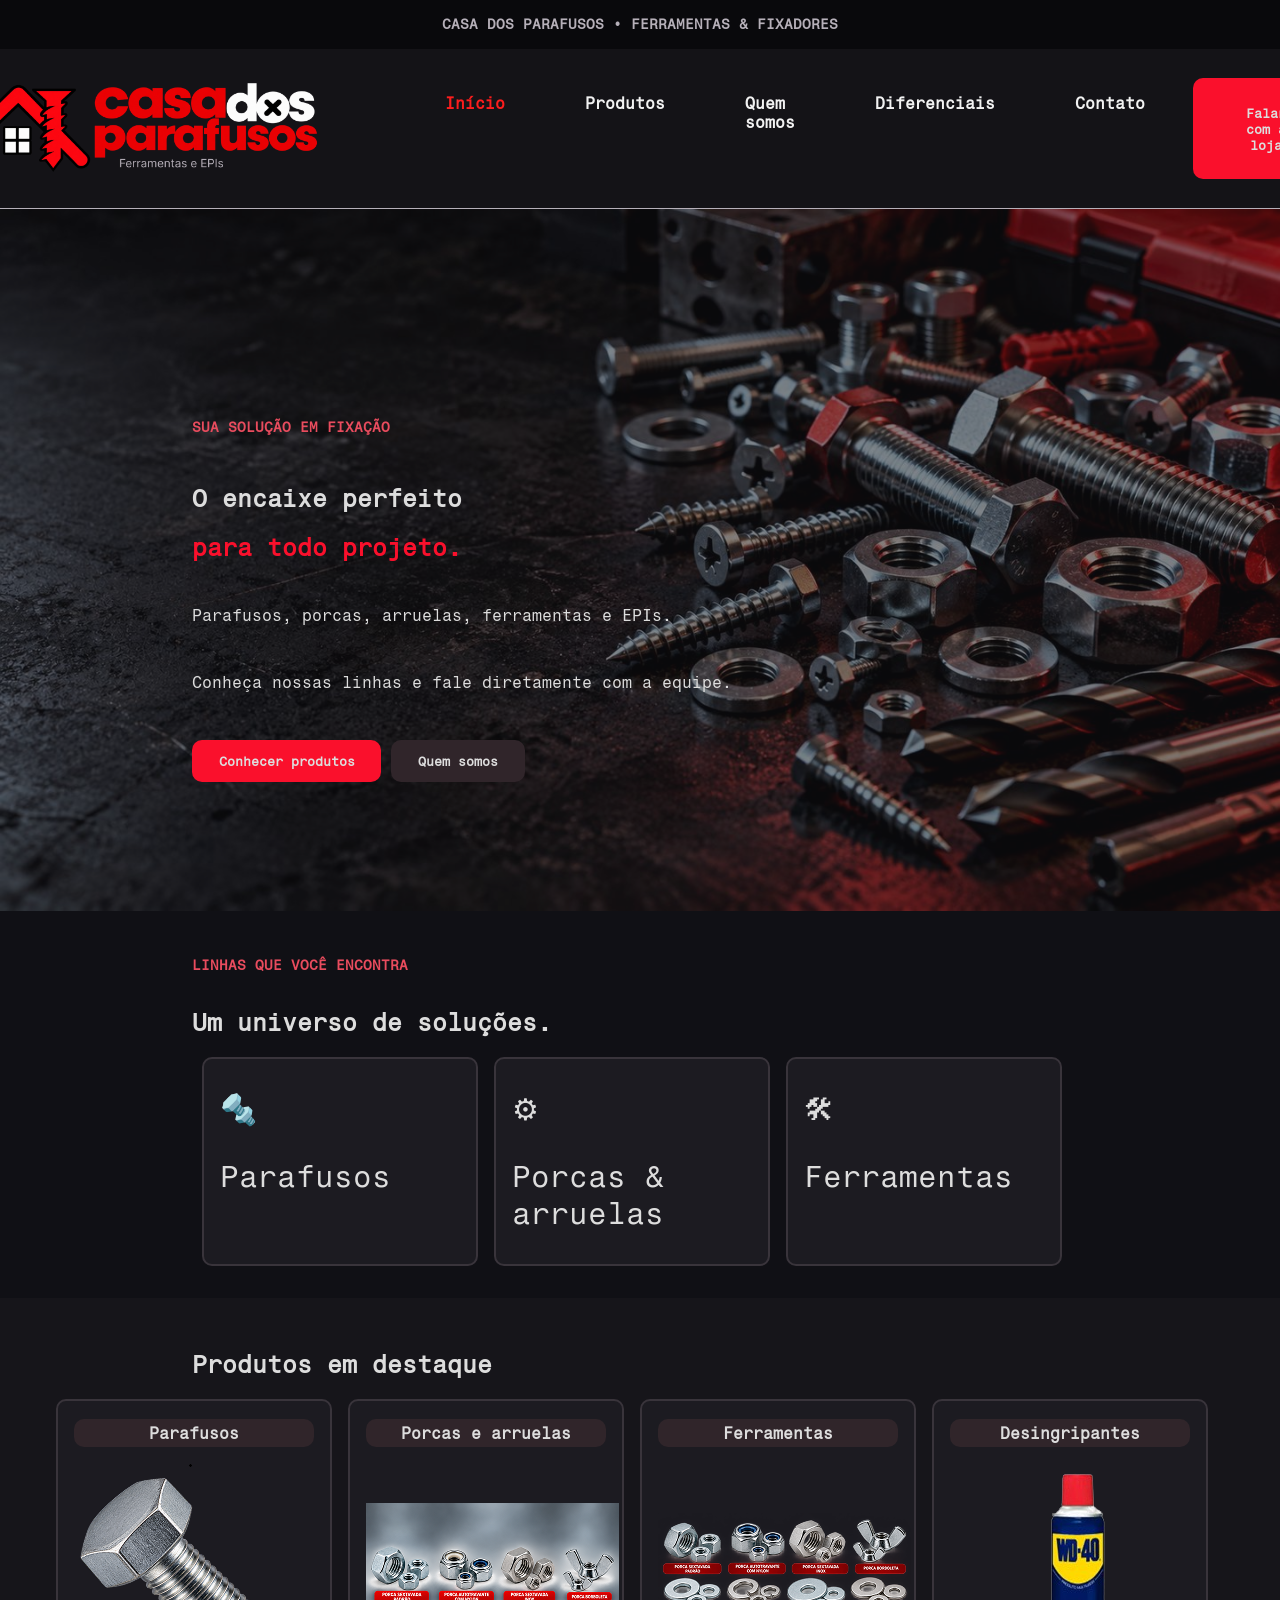
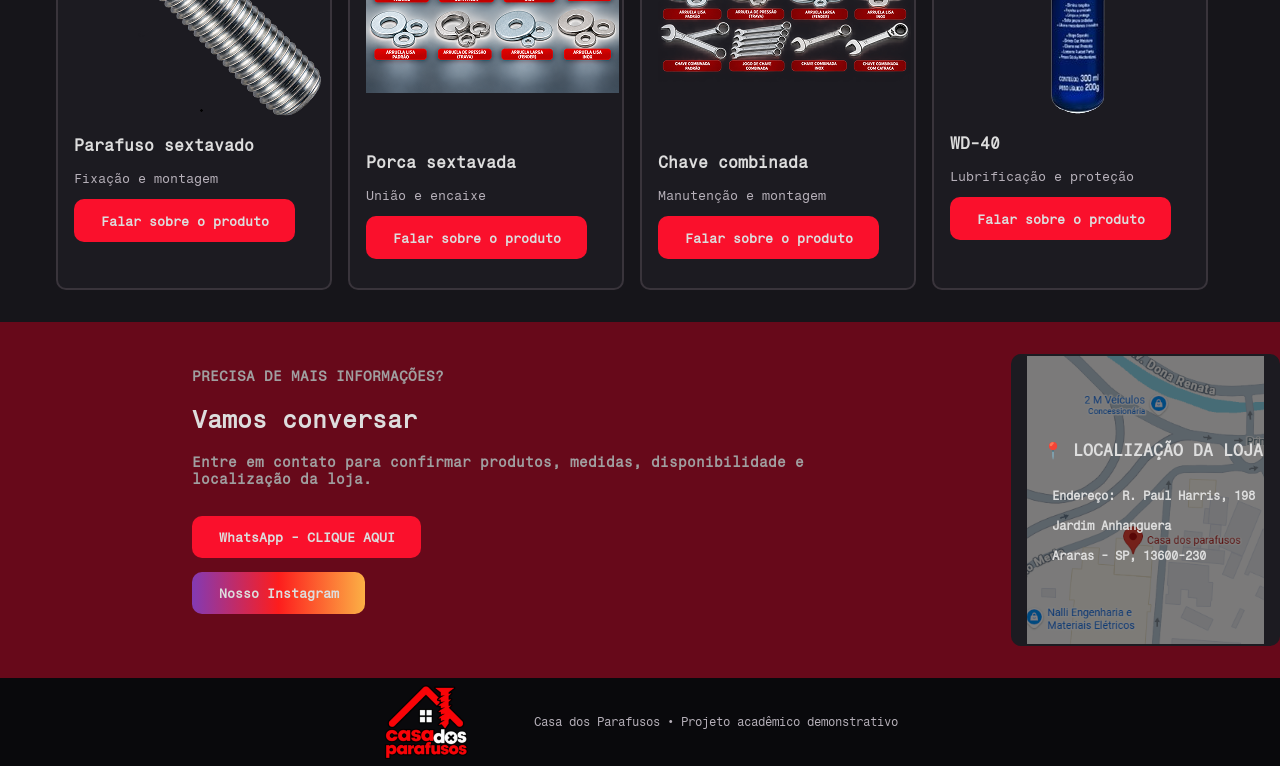
<file: index.html>
<!DOCTYPE html>
<html lang="pt-BR">
<head>
    <meta charset="UTF-8">
    <meta name="viewport" content="width=device-width, initial-scale=1.0">
    <title>Casa dos Parafusos</title>
    <link rel="stylesheet" href="css/style.css">
    <link rel="stylesheet" href="https://cdnjs.cloudflare.com/ajax/libs/font-awesome/4.7.0/css/font-awesome.min.css">
    <link rel="preconnect" href="https://fonts.googleapis.com">
    <link rel="preconnect" href="https://fonts.gstatic.com" crossorigin>
    <link href="https://fonts.googleapis.com/css2?family=Fragment+Mono:ital@0;1&display=swap" rel="stylesheet">
</head>
<body>
   <header>
     <div id="head-text">
            <p>CASA DOS PARAFUSOS <span>&#8226;</span> FERRAMENTAS & FIXADORES</p>
    </div>

    <button id="open-sidebar-btn" onclick="openSidebar()">
        <svg xmlns="http://www.w3.org/2000/svg" height="40px" viewBox="0 0 448 512"><!--!Font Awesome Free v7.3.1 by @fontawesome - https://fontawesome.com License - https://fontawesome.com/license/free Copyright 2026 Fonticons, Inc.--><path fill="#ede8e8" d="M0 96C0 78.3 14.3 64 32 64l384 0c17.7 0 32 14.3 32 32s-14.3 32-32 32L32 128C14.3 128 0 113.7 0 96zM0 256c0-17.7 14.3-32 32-32l384 0c17.7 0 32 14.3 32 32s-14.3 32-32 32L32 288c-17.7 0-32-14.3-32-32zM448 416c0 17.7-14.3 32-32 32L32 448c-17.7 0-32-14.3-32-32s14.3-32 32-32l384 0c17.7 0 32 14.3 32 32z"/></svg>
    </button>

     <section id="navbar-section">

        <div id="icone">
            <img class="logo" src="img/logo-header.svg" alt="logo">
        </div>

        <nav id="navbar">
            <div class="navbar">
                <ul>
                    <li>
                        <button id="close-sidebar-btn" onclick="closeSidebar()">
                            <svg xmlns="http://www.w3.org/2000/svg" height="40px" viewBox="0 0 384 512"><!--!Font Awesome Free v7.3.1 by @fontawesome - https://fontawesome.com License - https://fontawesome.com/license/free Copyright 2026 Fonticons, Inc.--><path fill="#ede8e8" d="M55.1 73.4c-12.5-12.5-32.8-12.5-45.3 0s-12.5 32.8 0 45.3L147.2 256 9.9 393.4c-12.5 12.5-12.5 32.8 0 45.3s32.8 12.5 45.3 0L192.5 301.3 329.9 438.6c12.5 12.5 32.8 12.5 45.3 0s12.5-32.8 0-45.3L237.8 256 375.1 118.6c12.5-12.5 12.5-32.8 0-45.3s-32.8-12.5-45.3 0L192.5 210.7 55.1 73.4z"/></svg>
                    </li>
                   <li class="home-li"><a href="/index.html" class="selected">Início</a></li>
                   <li><a href="/produtos.html">Produtos</a></li>
                   <li><a href="/sobre.html">Quem somos</a></li>
                   <li><a href="/diferenciais.html">Diferenciais</a></li>
                   <li><a href="/contato.html">Contato</a></li>
                   <li><button class="botaoAtendimento"><a href="https://wa.me//5519999119765?text=Olá!%20Gostaria%20de%20saber%20mais%20sobre%20a%20Casa%20dos%20Parafusos!">Falar com a loja</a></button></li>
               </ul>
           </div>
       </nav>

       <div id="overlay" onclick="closeSidebar()"></div>

    </section>
   </header>

    <main id="main-hero">
        <section class="hero">
            <div class="background-hero">
                <img src="img/hero-parafuso.jpg" alt="hero-parafuso" class="bg-hero-img">
                <div class="hero-text">
                    <h3>SUA SOLUÇÃO EM FIXAÇÃO</h3>
                    <h1 class="text-white">O encaixe perfeito</h1>
                    <h1 class="text-red">para todo projeto.</h1>
                    <p>Parafusos, porcas, arruelas, ferramentas e EPIs.</p>
                    <p>Conheça nossas linhas e fale diretamente com a equipe.</p>
                    <div class="buttons">
                        <button class="botaoAtendimento"><a href="/produtos.html">Conhecer produtos</a></button>
                        <button class="botao"><a href="/sobre.html">Quem somos</a></button>
                    </div>
                </div>
            </div>
        </section>

        <section class="products-type">
            <div class="section-text">
                <h3>LINHAS QUE VOCÊ ENCONTRA</h3>
                <h1>Um universo de soluções.</h1>
            </div>
            <div class="cards-products">
                <div class="card">
                    <p>🔩</p>
                    <p>Parafusos</p>
                </div>
                <div class="card">
                    <p>⚙</p>
                    <p>Porcas & <br> arruelas</p>
                </div>
                <div class="card">
                    <p>🛠</p>
                    <p>Ferramentas</p>
                </div>
            </div>
        </section>

        <section class="products-high">
            <div class="section-text">
                <h1>Produtos em destaque</h1>
            </div>
            <div class="cards-products">
                <div class="card-high">
                    <p class="product-category">Parafusos</p>
                    <img src="img/parafuso_sextavado.png" alt="parafuso_sextavado">
                    <p>Parafuso sextavado</p>
                    <p class="desc">Fixação e montagem</p>
                    <div class="buttons">
                        <button class="botaoAtendimento"><a href="https://wa.me//5519999119765?text=Olá!%20Gostaria%20de%20saber%20mais%20sobre%20o%20parafuso%20sextavado!">Falar sobre o produto</a></button>
                    </div>
                </div>
                <div class="card-high">
                    <p class="product-category">Porcas e arruelas</p>
                    <img src="img/porca_sextavada.png" alt="porca_sextavada">
                    <p>Porca sextavada</p>
                    <p class="desc">União e encaixe</p>
                    <div class="buttons">
                        <button class="botaoAtendimento"><a href="https://wa.me//5519999119765?text=Olá!%20Gostaria%20de%20saber%20mais%20sobre%20a%20porca%20sextavada!">Falar sobre o produto</a></button>
                    </div>
                </div>
                <div class="card-high">
                    <p class="product-category">Ferramentas</p>
                    <img src="img/chave_combinada.png" alt="chave_combinada">
                    <p>Chave combinada</p>
                    <p class="desc">Manutenção e montagem</p>
                    <div class="buttons">
                        <button class="botaoAtendimento"><a href="https://wa.me//5519999119765?text=Olá!%20Gostaria%20de%20saber%20mais%20sobre%20a%20chave%20combinada!">Falar sobre o produto</a></button>
                    </div>
                </div>
                <div class="card-high">
                    <p class="product-category">Desingripantes</p>
                    <img src="img/desingripantes.png" alt="parafuso_sextavado">
                    <p>WD-40</p>
                    <p class="desc">Lubrificação e proteção</p>
                    <div class="buttons">
                        <button class="botaoAtendimento"><a href="https://wa.me//5519999119765?text=Olá!%20Gostaria%20de%20saber%20mais%20sobre%20o%20WD-40!">Falar sobre o produto</a></button>
                    </div>
                </div>
            </div>
        </section>

        <section class="contato-footer">
            <div class="section-text">
                <h3>PRECISA DE MAIS INFORMAÇÕES?</h3>
                <h1>Vamos conversar</h1>
                <h3 class="contato-desc">Entre em contato para confirmar produtos, medidas, disponibilidade e localização da loja.</h3>
                <button class="botaoAtendimento"><a href="https://wa.me//5519999119765?text=Olá!%20Gostaria%20de%20saber%20mais%20sobre%20a%20Casa%20dos%20Parafusos!">WhatsApp - CLIQUE AQUI</a></button>
                <button class="botaoInstagram"><a href="https://ig.me/m/casadosparafusosdeararas">Nosso Instagram</a></button>
            </div>
            <div class="contato-card">
                <div class="contato-card-img">
                    <img src="/img/maps.png">
                    <div class="img-overlay"></div>
                    <div class="localizacao">
                        <h2>📍 LOCALIZAÇÃO DA LOJA</h2>
                        <a href="https://www.google.com/maps/place/Casa+dos+parafusos/@-22.3509539,-47.3933788,17z/data=!3m1!4b1!4m6!3m5!1s0x94c8771ee5e38da1:0xe413dd088d058582!8m2!3d-22.3509539!4d-47.3933788!16s%2Fg%2F11c13xvt5k?entry=ttu&g_ep=EgoyMDI2MTExMC4wIKXMDSoASAFQAw%3D%3D">
                            <p>Endereço: R. Paul Harris, 198</p>
                            <p>Jardim Anhanguera</p>
                            <p>Araras - SP, 13600-230</p>
                        </a>
                    </div>
                </div>
            </div>
        </section>
    </main>
    
    <footer>
        <img src="img/logo-footer.svg" alt="logo-footer">
        <p>Casa dos Parafusos • Projeto acadêmico demonstrativo</p>
     </footer>
<script>
    const navbar = document.getElementById('navbar');

    function openSidebar() {
        navbar.classList.add('show');
    }

    function closeSidebar() {
        navbar.classList.remove('show');
    }

</script>
        
    
</body>
</html>
</file>
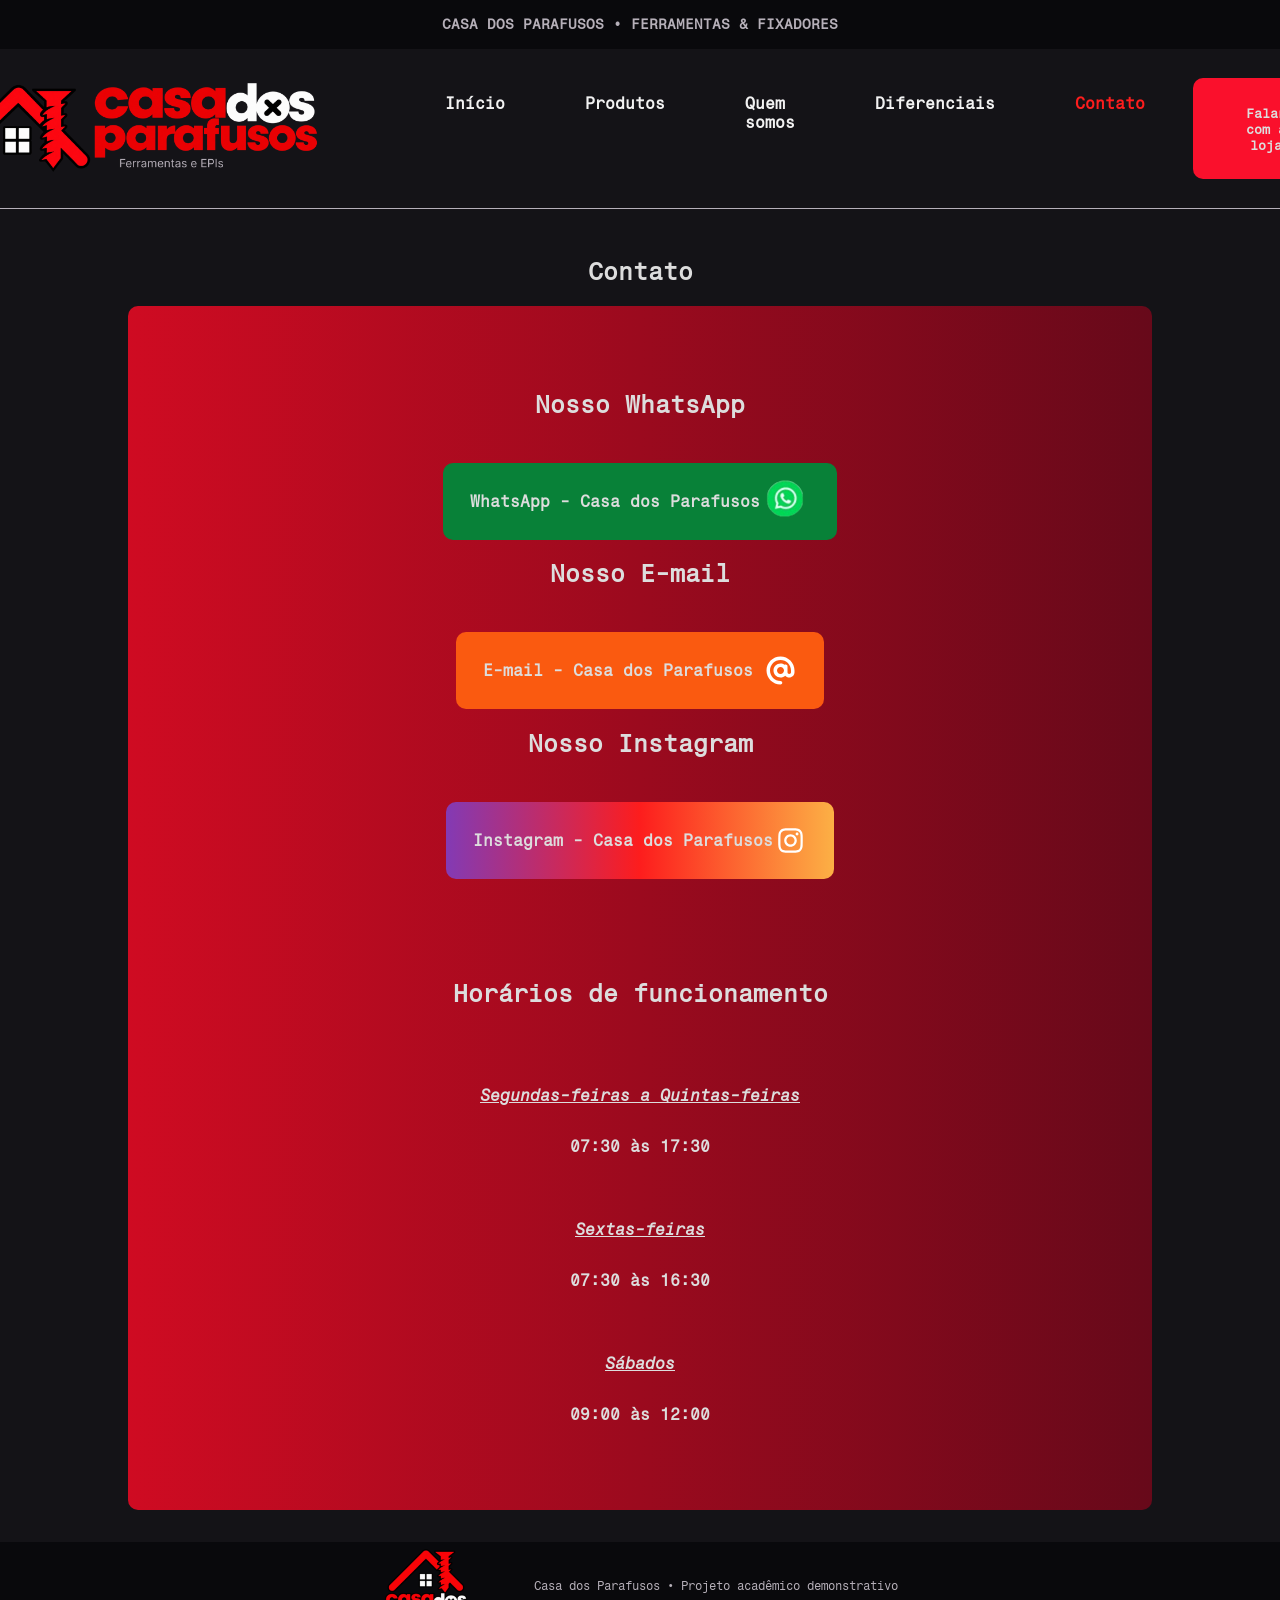
<file: contato.html>
<!DOCTYPE html>
<html lang="pt-BR">
<head>
    <meta charset="UTF-8">
    <meta name="viewport" content="width=device-width, initial-scale=1.0">
    <title>Casa dos Parafusos</title>
    <link rel="stylesheet" href="css/style.css">
    <link rel="stylesheet" href="https://cdnjs.cloudflare.com/ajax/libs/font-awesome/4.7.0/css/font-awesome.min.css">
    <link rel="preconnect" href="https://fonts.googleapis.com">
    <link rel="preconnect" href="https://fonts.gstatic.com" crossorigin>
    <link href="https://fonts.googleapis.com/css2?family=Fragment+Mono:ital@0;1&display=swap" rel="stylesheet">
</head>
<body>
   <header>
     <div id="head-text">
            <p>CASA DOS PARAFUSOS <span>&#8226;</span> FERRAMENTAS & FIXADORES</p>
    </div>

    <button id="open-sidebar-btn" onclick="openSidebar()">
        <svg xmlns="http://www.w3.org/2000/svg" height="40px" viewBox="0 0 448 512"><!--!Font Awesome Free v7.3.1 by @fontawesome - https://fontawesome.com License - https://fontawesome.com/license/free Copyright 2026 Fonticons, Inc.--><path fill="#ede8e8" d="M0 96C0 78.3 14.3 64 32 64l384 0c17.7 0 32 14.3 32 32s-14.3 32-32 32L32 128C14.3 128 0 113.7 0 96zM0 256c0-17.7 14.3-32 32-32l384 0c17.7 0 32 14.3 32 32s-14.3 32-32 32L32 288c-17.7 0-32-14.3-32-32zM448 416c0 17.7-14.3 32-32 32L32 448c-17.7 0-32-14.3-32-32s14.3-32 32-32l384 0c17.7 0 32 14.3 32 32z"/></svg>
    </button>

     <section id="navbar-section">

        <div id="icone">
            <img class="logo" src="img/logo-header.svg" alt="logo">
        </div>

        <nav id="navbar">
            <div class="navbar">
                <ul>
                    <li>
                        <button id="close-sidebar-btn" onclick="closeSidebar()">
                            <svg xmlns="http://www.w3.org/2000/svg" height="40px" viewBox="0 0 384 512"><!--!Font Awesome Free v7.3.1 by @fontawesome - https://fontawesome.com License - https://fontawesome.com/license/free Copyright 2026 Fonticons, Inc.--><path fill="#ede8e8" d="M55.1 73.4c-12.5-12.5-32.8-12.5-45.3 0s-12.5 32.8 0 45.3L147.2 256 9.9 393.4c-12.5 12.5-12.5 32.8 0 45.3s32.8 12.5 45.3 0L192.5 301.3 329.9 438.6c12.5 12.5 32.8 12.5 45.3 0s12.5-32.8 0-45.3L237.8 256 375.1 118.6c12.5-12.5 12.5-32.8 0-45.3s-32.8-12.5-45.3 0L192.5 210.7 55.1 73.4z"/></svg>
                    </li>
                   <li class="home-li"><a href="/index.html">Início</a></li>
                   <li><a href="/produtos.html">Produtos</a></li>
                   <li><a href="/sobre.html">Quem somos</a></li>
                   <li><a href="/diferenciais.html">Diferenciais</a></li>
                   <li><a href="/contato.html" class="selected">Contato</a></li>
                   <li><button class="botaoAtendimento"><a href="https://wa.me//5519999119765?text=Olá!%20Gostaria%20de%20saber%20mais%20sobre%20a%20Casa%20dos%20Parafusos!">Falar com a loja</a></button></li>
               </ul>
           </div>
       </nav>

       <div id="overlay" onclick="closeSidebar()"></div>

    </section>
   </header>

   <main>

    <section class="contato">
            <div class="section-text">
                <h1>Contato</h1>
                
                <div class="card-contato">
                    <div class="whatsapp">
                        <h2>Nosso WhatsApp</h2>
                        <button class="botaoAtendimento"><h3><a href="https://wa.me//5519999119765?text=Olá!%20Gostaria%20de%20saber%20mais%20sobre%20a%20Casa%20dos%20Parafusos!">WhatsApp - Casa dos Parafusos</a></h3><img src="img/whatsapp.png"></button>
                    </div>
                    <div class="email">
                        <h2>Nosso E-mail</h2>
                        <button class="botaoEmail"><h3><a href="mailto:vendas.casadosparafusosararas@gmail.com">E-mail - Casa dos Parafusos</a></h3><svg xmlns="http://www.w3.org/2000/svg" width="35px" height="35px" viewBox="0 0 640 640"><!--!Font Awesome Free v7.3.1 by @fontawesome - https://fontawesome.com License - https://fontawesome.com/license/free Copyright 2026 Fonticons, Inc.--><path fill="rgb(255, 255, 255)" d="M320 128C214 128 128 214 128 320C128 426 214 512 320 512C337.7 512 352 526.3 352 544C352 561.7 337.7 576 320 576C178.6 576 64 461.4 64 320C64 178.6 178.6 64 320 64C461.4 64 576 178.6 576 320L576 352C576 405 533 448 480 448C450.7 448 424.4 434.8 406.8 414.1C384 435.1 353.5 448 320 448C249.3 448 192 390.7 192 320C192 249.3 249.3 192 320 192C347.9 192 373.7 200.9 394.7 216.1C400.4 211.1 407.8 208 416 208C433.7 208 448 222.3 448 240L448 352C448 369.7 462.3 384 480 384C497.7 384 512 369.7 512 352L512 320C512 214 426 128 320 128zM384 320C384 284.7 355.3 256 320 256C284.7 256 256 284.7 256 320C256 355.3 284.7 384 320 384C355.3 384 384 355.3 384 320z"/></svg></button>
                    </div>
                    <div class="instagram">
                        <h2>Nosso Instagram</h2>
                        <button class="botaoInstagram"><h3><a href="https://ig.me/m/casadosparafusosdeararas">Instagram - Casa dos Parafusos</a></h3><svg xmlns="http://www.w3.org/2000/svg" width="35px" height="35px" viewBox="0 0 640 640"><!--!Font Awesome Free v7.3.1 by @fontawesome - https://fontawesome.com License - https://fontawesome.com/license/free Copyright 2026 Fonticons, Inc.--><path fill="rgb(255, 255, 255)" d="M320.3 205C256.8 204.8 205.2 256.2 205 319.7C204.8 383.2 256.2 434.8 319.7 435C383.2 435.2 434.8 383.8 435 320.3C435.2 256.8 383.8 205.2 320.3 205zM319.7 245.4C360.9 245.2 394.4 278.5 394.6 319.7C394.8 360.9 361.5 394.4 320.3 394.6C279.1 394.8 245.6 361.5 245.4 320.3C245.2 279.1 278.5 245.6 319.7 245.4zM413.1 200.3C413.1 185.5 425.1 173.5 439.9 173.5C454.7 173.5 466.7 185.5 466.7 200.3C466.7 215.1 454.7 227.1 439.9 227.1C425.1 227.1 413.1 215.1 413.1 200.3zM542.8 227.5C541.1 191.6 532.9 159.8 506.6 133.6C480.4 107.4 448.6 99.2 412.7 97.4C375.7 95.3 264.8 95.3 227.8 97.4C192 99.1 160.2 107.3 133.9 133.5C107.6 159.7 99.5 191.5 97.7 227.4C95.6 264.4 95.6 375.3 97.7 412.3C99.4 448.2 107.6 480 133.9 506.2C160.2 532.4 191.9 540.6 227.8 542.4C264.8 544.5 375.7 544.5 412.7 542.4C448.6 540.7 480.4 532.5 506.6 506.2C532.8 480 541 448.2 542.8 412.3C544.9 375.3 544.9 264.5 542.8 227.5zM495 452C487.2 471.6 472.1 486.7 452.4 494.6C422.9 506.3 352.9 503.6 320.3 503.6C287.7 503.6 217.6 506.2 188.2 494.6C168.6 486.8 153.5 471.7 145.6 452C133.9 422.5 136.6 352.5 136.6 319.9C136.6 287.3 134 217.2 145.6 187.8C153.4 168.2 168.5 153.1 188.2 145.2C217.7 133.5 287.7 136.2 320.3 136.2C352.9 136.2 423 133.6 452.4 145.2C472 153 487.1 168.1 495 187.8C506.7 217.3 504 287.3 504 319.9C504 352.5 506.7 422.6 495 452z"/></svg></button>
                    </div>

                    <div class="horarios">
                        <div class="card-horarios">
                            <div class="section-text">
                                
                                <h2>Horários de funcionamento</h2>

                               <div class="dias-horarios">

                                    <div class="horario">
                                        <p class="dia">Segundas-feiras a Quintas-feiras</p>
                                        <p class="hora">07:30 às 17:30</p>
                                    </div>

                                    <div class="horario">
                                        <p class="dia">Sextas-feiras</p>
                                        <p class="hora">07:30 às 16:30</p>
                                    </div>

                                    <div class="horario">
                                        <p class="dia">Sábados</p>
                                        <p class="hora">09:00 às 12:00</p>
                                    </div>
                               
                               </div>

                            </div>
                        </div>
                    </div>
                </div>

            </div>
        </section>
    </section>
   </main>
   
    
    <footer>
        <img src="img/logo-footer.svg" alt="logo-footer">
        <p>Casa dos Parafusos • Projeto acadêmico demonstrativo</p>
     </footer>
<script>
    const navbar = document.getElementById('navbar');

    function openSidebar() {
        navbar.classList.add('show');
    }

    function closeSidebar() {
        navbar.classList.remove('show');
    }

</script>
        
    
</body>
</html>
</file>
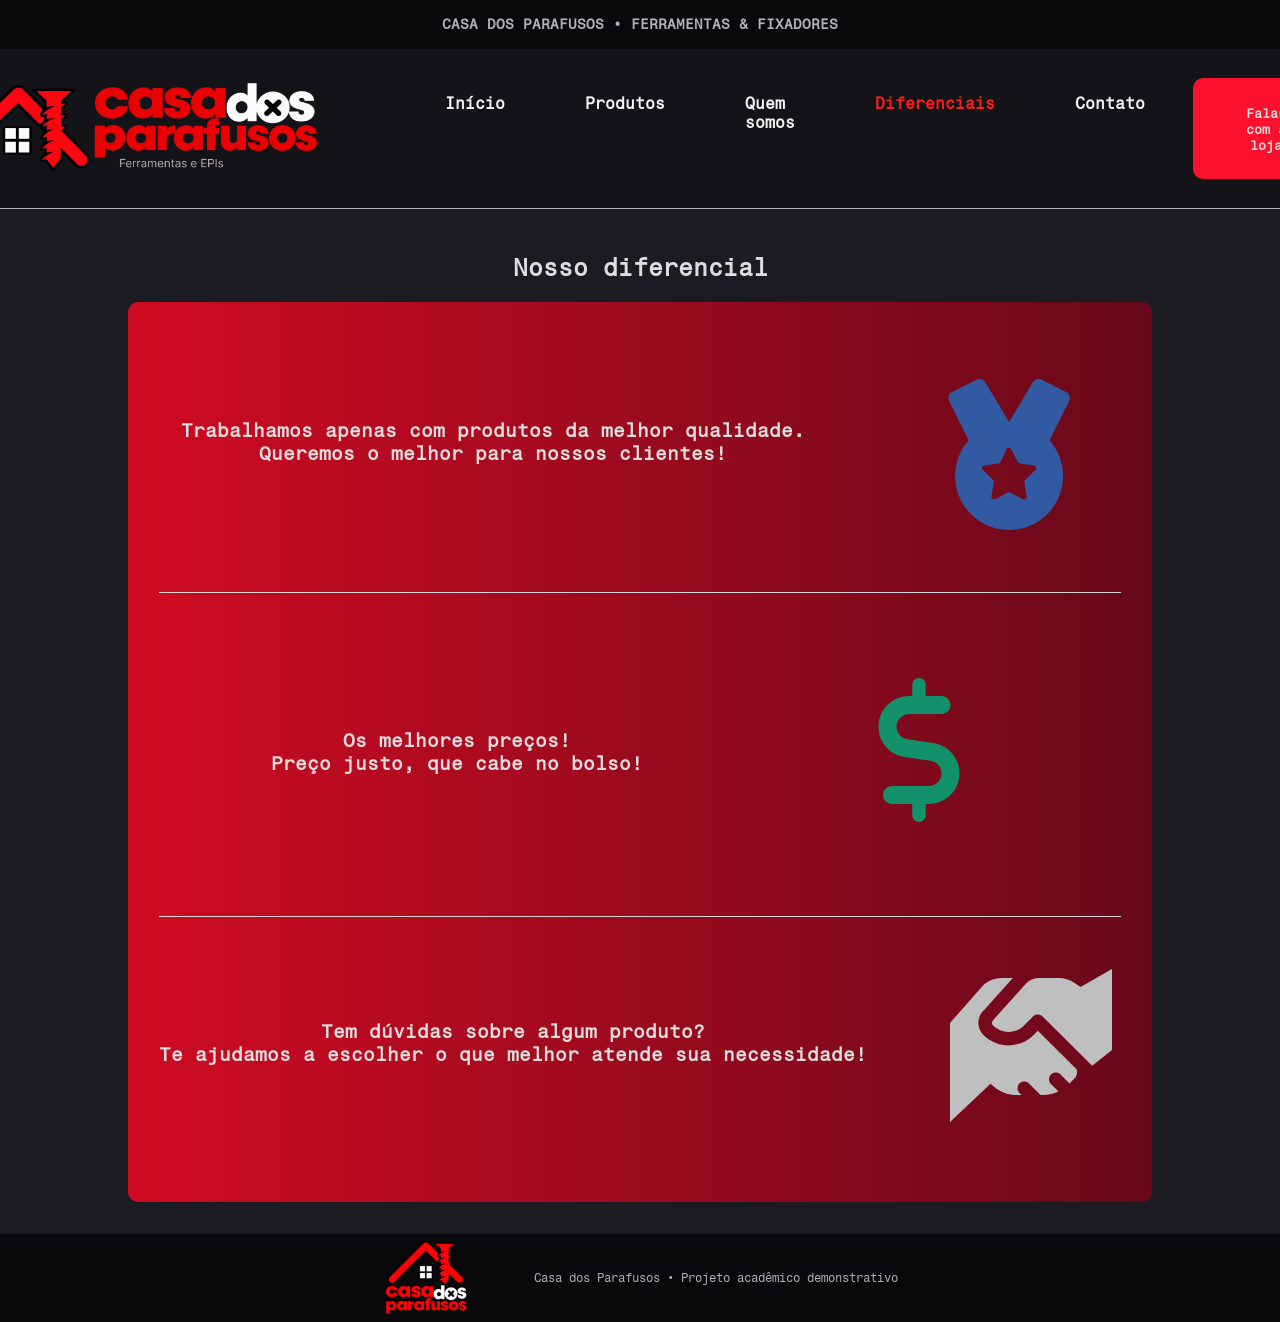
<file: diferenciais.html>
<!DOCTYPE html>
<html lang="pt-BR">
<head>
    <meta charset="UTF-8">
    <meta name="viewport" content="width=device-width, initial-scale=1.0">
    <title>Casa dos Parafusos</title>
    <link rel="stylesheet" href="css/style.css">
    <link rel="stylesheet" href="https://cdnjs.cloudflare.com/ajax/libs/font-awesome/4.7.0/css/font-awesome.min.css">
    <link rel="preconnect" href="https://fonts.googleapis.com">
    <link rel="preconnect" href="https://fonts.gstatic.com" crossorigin>
    <link href="https://fonts.googleapis.com/css2?family=Fragment+Mono:ital@0;1&display=swap" rel="stylesheet">
</head>
<body>
   <header>
     <div id="head-text">
            <p>CASA DOS PARAFUSOS <span>&#8226;</span> FERRAMENTAS & FIXADORES</p>
    </div>

    <button id="open-sidebar-btn" onclick="openSidebar()">
        <svg xmlns="http://www.w3.org/2000/svg" height="40px" viewBox="0 0 448 512"><!--!Font Awesome Free v7.3.1 by @fontawesome - https://fontawesome.com License - https://fontawesome.com/license/free Copyright 2026 Fonticons, Inc.--><path fill="#ede8e8" d="M0 96C0 78.3 14.3 64 32 64l384 0c17.7 0 32 14.3 32 32s-14.3 32-32 32L32 128C14.3 128 0 113.7 0 96zM0 256c0-17.7 14.3-32 32-32l384 0c17.7 0 32 14.3 32 32s-14.3 32-32 32L32 288c-17.7 0-32-14.3-32-32zM448 416c0 17.7-14.3 32-32 32L32 448c-17.7 0-32-14.3-32-32s14.3-32 32-32l384 0c17.7 0 32 14.3 32 32z"/></svg>
    </button>

     <section id="navbar-section">

        <div id="icone">
            <img class="logo" src="img/logo-header.svg" alt="logo">
        </div>

        <nav id="navbar">
            <div class="navbar">
                <ul>
                    <li>
                        <button id="close-sidebar-btn" onclick="closeSidebar()">
                            <svg xmlns="http://www.w3.org/2000/svg" height="40px" viewBox="0 0 384 512"><!--!Font Awesome Free v7.3.1 by @fontawesome - https://fontawesome.com License - https://fontawesome.com/license/free Copyright 2026 Fonticons, Inc.--><path fill="#ede8e8" d="M55.1 73.4c-12.5-12.5-32.8-12.5-45.3 0s-12.5 32.8 0 45.3L147.2 256 9.9 393.4c-12.5 12.5-12.5 32.8 0 45.3s32.8 12.5 45.3 0L192.5 301.3 329.9 438.6c12.5 12.5 32.8 12.5 45.3 0s12.5-32.8 0-45.3L237.8 256 375.1 118.6c12.5-12.5 12.5-32.8 0-45.3s-32.8-12.5-45.3 0L192.5 210.7 55.1 73.4z"/></svg>
                    </li>
                   <li class="home-li"><a href="/index.html">Início</a></li>
                   <li><a href="/produtos.html">Produtos</a></li>
                   <li><a href="/sobre.html">Quem somos</a></li>
                   <li><a href="/diferenciais.html" class="selected">Diferenciais</a></li>
                   <li><a href="/contato.html">Contato</a></li>
                   <li><button class="botaoAtendimento"><a href="https://wa.me//5519999119765?text=Olá!%20Gostaria%20de%20saber%20mais%20sobre%20a%20Casa%20dos%20Parafusos!">Falar com a loja</a></button></li>
               </ul>
           </div>
       </nav>

       <div id="overlay" onclick="closeSidebar()"></div>

    </section>
   </header>

   <main>

    <section class="diferencial">
            <div class="section-text">
                <h1>Nosso diferencial</h1>

                <div class="diff-div">
                    <div class="quality">
                        <div class="diff-desc">
                            <h3>Trabalhamos apenas com produtos da melhor qualidade. <br>
                             Queremos o melhor para nossos clientes!</h3>
                        </div>

                        <div class="icon-svg">
                            <svg xmlns="http://www.w3.org/2000/svg" width="180px" height="180px" viewBox="0 0 640 640"><!--!Font Awesome Free v7.3.1 by @fontawesome - https://fontawesome.com License - https://fontawesome.com/license/free Copyright 2026 Fonticons, Inc.--><path fill="rgb(49, 90, 163)" d="M320.3 192L235.7 51.1C229.2 40.3 215.6 36.4 204.4 42L117.8 85.3C105.9 91.2 101.1 105.6 107 117.5L176.6 256.6C146.5 290.5 128.3 335.1 128.3 384C128.3 490 214.3 576 320.3 576C426.3 576 512.3 490 512.3 384C512.3 335.1 494 290.5 464 256.6L533.6 117.5C539.5 105.6 534.7 91.2 522.9 85.3L436.2 41.9C425 36.3 411.3 40.3 404.9 51L320.3 192zM351.1 334.5C352.5 337.3 355.1 339.2 358.1 339.6L408.2 346.9C415.9 348 418.9 357.4 413.4 362.9L377.1 398.3C374.9 400.5 373.9 403.5 374.4 406.6L383 456.5C384.3 464.1 376.3 470 369.4 466.4L324.6 442.8C321.9 441.4 318.6 441.4 315.9 442.8L271.1 466.4C264.2 470 256.2 464.2 257.5 456.5L266.1 406.6C266.6 403.6 265.6 400.5 263.4 398.3L227.1 362.9C221.5 357.5 224.6 348.1 232.3 346.9L282.4 339.6C285.4 339.2 288.1 337.2 289.4 334.5L311.8 289.1C315.2 282.1 325.1 282.1 328.6 289.1L351 334.5z"/></svg>
                        </div>
                    </div>

                    <div class="div-line"></div>
                    
                    <div class="price">
                        <div class="diff-desc">
                            <h3>Os melhores preços!<br>
                            Preço justo, que cabe no bolso!</h3>
                        </div>

                        <div class="icon-svg">
                            <svg xmlns="http://www.w3.org/2000/svg" width="180px" height="180px" viewBox="0 0 640 640"><!--!Font Awesome Free v7.3.1 by @fontawesome - https://fontawesome.com License - https://fontawesome.com/license/free Copyright 2026 Fonticons, Inc.--><path fill="rgb(19, 145, 106)" d="M296 88C296 74.7 306.7 64 320 64C333.3 64 344 74.7 344 88L344 128L400 128C417.7 128 432 142.3 432 160C432 177.7 417.7 192 400 192L285.1 192C260.2 192 240 212.2 240 237.1C240 259.6 256.5 278.6 278.7 281.8L370.3 294.9C424.1 302.6 464 348.6 464 402.9C464 463.2 415.1 512 354.9 512L344 512L344 552C344 565.3 333.3 576 320 576C306.7 576 296 565.3 296 552L296 512L224 512C206.3 512 192 497.7 192 480C192 462.3 206.3 448 224 448L354.9 448C379.8 448 400 427.8 400 402.9C400 380.4 383.5 361.4 361.3 358.2L269.7 345.1C215.9 337.5 176 291.4 176 237.1C176 176.9 224.9 128 285.1 128L296 128L296 88z"/></svg>
                        </div>
                    </div>

                    <div class="div-line"></div>

                    <div class="customer-service">
                        <div class="diff-desc">
                            <h3>Tem dúvidas sobre algum produto?<br>
                            Te ajudamos a escolher o que melhor atende sua necessidade!</h3>
                        </div>

                        <div class="icon-svg">
                            <svg xmlns="http://www.w3.org/2000/svg" width="180px" height="180px" viewBox="0 0 640 640"><!--!Font Awesome Free v7.3.1 by @fontawesome - https://fontawesome.com License - https://fontawesome.com/license/free Copyright 2026 Fonticons, Inc.--><path fill="rgb(191, 191, 191)" d="M300.9 117.2L184.3 246.8C179.7 251.9 179.9 259.8 184.8 264.7C215.3 295.2 264.8 295.2 295.3 264.7L327.1 232.9C331.3 228.7 336.6 226.4 342 226C348.8 225.4 355.8 227.7 361 232.9L537.6 408L608 352L608 64L496 128L472.2 112.1C456.4 101.6 437.9 96 418.9 96L348.5 96C347.4 96 346.2 96 345.1 96.1C328.2 97 312.3 104.6 300.9 117.2zM148.6 214.7L255.4 96L215.8 96C190.3 96 165.9 106.1 147.9 124.1L32 256L32 608L176 472L188.4 482.3C211.4 501.5 240.4 512 270.3 512L286 512L279 505C269.6 495.6 269.6 480.4 279 471.1C288.4 461.8 303.6 461.7 312.9 471.1L353.9 512.1L362.9 512.1C382 512.1 400.7 507.8 417.7 499.8L391 473C381.6 463.6 381.6 448.4 391 439.1C400.4 429.8 415.6 429.7 424.9 439.1L456.9 471.1L474.4 453.6C483.3 444.7 485.9 431.8 482 420.5L344.1 283.7L329.2 298.6C279.9 347.9 200.1 347.9 150.8 298.6C127.8 275.6 126.9 238.7 148.6 214.6z"/></svg>
                        </div>
                    </div>

                </div>
            </div>
        </section>
    </section>
   </main>
   
    
    <footer>
        <img src="img/logo-footer.svg" alt="logo-footer">
        <p>Casa dos Parafusos • Projeto acadêmico demonstrativo</p>
     </footer>
<script>
    const navbar = document.getElementById('navbar');

    function openSidebar() {
        navbar.classList.add('show');
    }

    function closeSidebar() {
        navbar.classList.remove('show');
    }

</script>
        
    
</body>
</html>
</file>
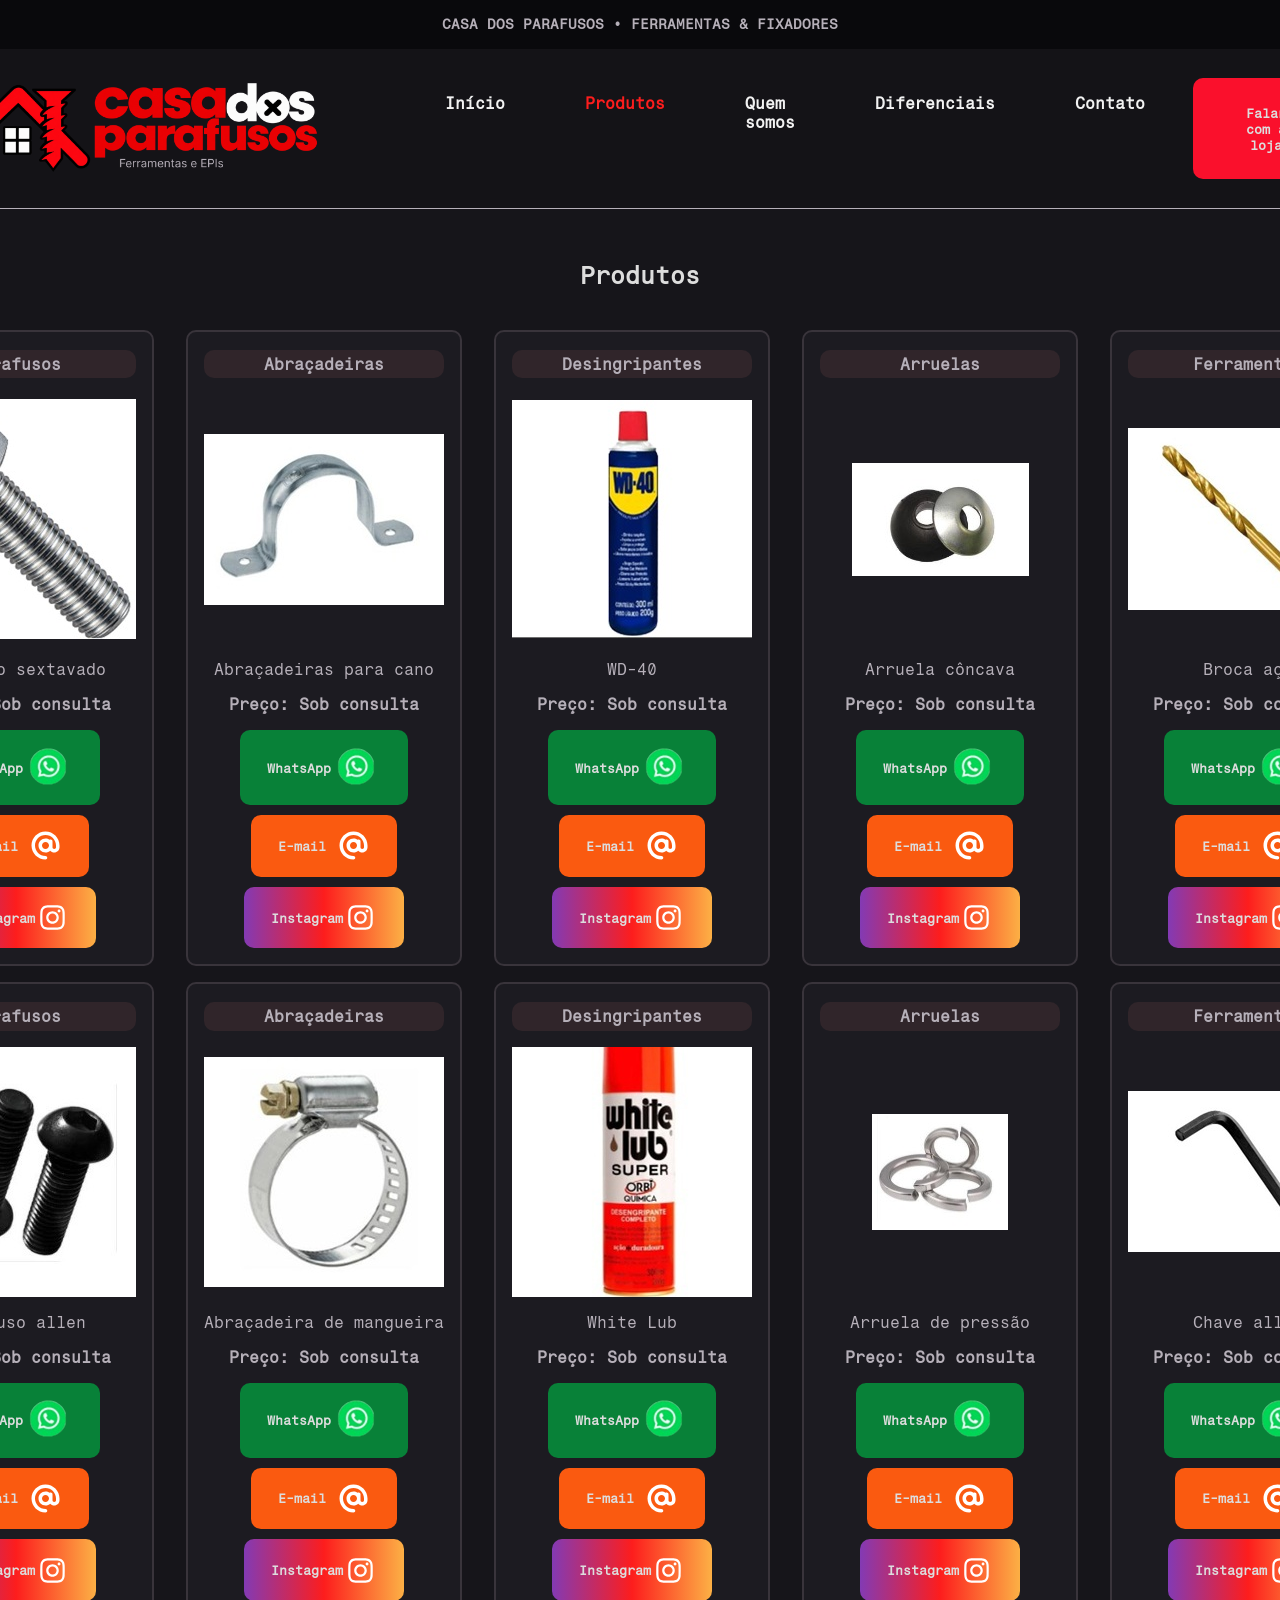
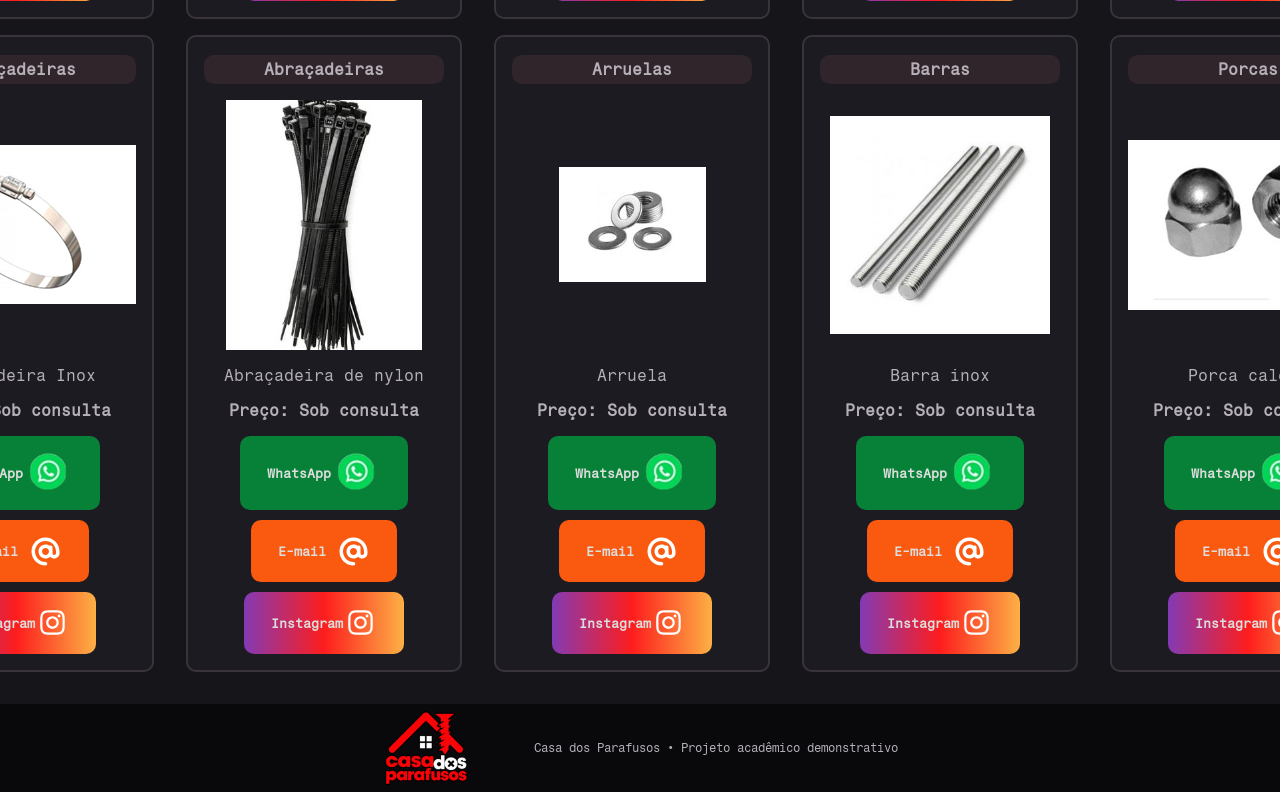
<file: produtos.html>
<!DOCTYPE html>
<html lang="pt-BR">
<head>
    <meta charset="UTF-8">
    <meta name="viewport" content="width=device-width, initial-scale=1.0">
    <title>Casa dos Parafusos</title>
    <link rel="stylesheet" href="css/style.css">
    <link rel="stylesheet" href="https://cdnjs.cloudflare.com/ajax/libs/font-awesome/4.7.0/css/font-awesome.min.css">
    <link rel="preconnect" href="https://fonts.googleapis.com">
    <link rel="preconnect" href="https://fonts.gstatic.com" crossorigin>
    <link href="https://fonts.googleapis.com/css2?family=Fragment+Mono:ital@0;1&display=swap" rel="stylesheet">
</head>
<body>
   <header>
     <div id="head-text">
            <p>CASA DOS PARAFUSOS <span>&#8226;</span> FERRAMENTAS & FIXADORES</p>
    </div>

    <button id="open-sidebar-btn" onclick="openSidebar()">
        <svg xmlns="http://www.w3.org/2000/svg" height="40px" viewBox="0 0 448 512"><!--!Font Awesome Free v7.3.1 by @fontawesome - https://fontawesome.com License - https://fontawesome.com/license/free Copyright 2026 Fonticons, Inc.--><path fill="#ede8e8" d="M0 96C0 78.3 14.3 64 32 64l384 0c17.7 0 32 14.3 32 32s-14.3 32-32 32L32 128C14.3 128 0 113.7 0 96zM0 256c0-17.7 14.3-32 32-32l384 0c17.7 0 32 14.3 32 32s-14.3 32-32 32L32 288c-17.7 0-32-14.3-32-32zM448 416c0 17.7-14.3 32-32 32L32 448c-17.7 0-32-14.3-32-32s14.3-32 32-32l384 0c17.7 0 32 14.3 32 32z"/></svg>
    </button>

     <section id="navbar-section">

        <div id="icone">
            <img class="logo" src="img/logo-header.svg" alt="logo">
        </div>

        <nav id="navbar">
            <div class="navbar">
                <ul>
                    <li>
                        <button id="close-sidebar-btn" onclick="closeSidebar()">
                            <svg xmlns="http://www.w3.org/2000/svg" height="40px" viewBox="0 0 384 512"><!--!Font Awesome Free v7.3.1 by @fontawesome - https://fontawesome.com License - https://fontawesome.com/license/free Copyright 2026 Fonticons, Inc.--><path fill="#ede8e8" d="M55.1 73.4c-12.5-12.5-32.8-12.5-45.3 0s-12.5 32.8 0 45.3L147.2 256 9.9 393.4c-12.5 12.5-12.5 32.8 0 45.3s32.8 12.5 45.3 0L192.5 301.3 329.9 438.6c12.5 12.5 32.8 12.5 45.3 0s12.5-32.8 0-45.3L237.8 256 375.1 118.6c12.5-12.5 12.5-32.8 0-45.3s-32.8-12.5-45.3 0L192.5 210.7 55.1 73.4z"/></svg>
                    </li>
                   <li class="home-li"><a href="/index.html">Início</a></li>
                   <li><a href="/produtos.html" class="selected">Produtos</a></li>
                   <li><a href="/sobre.html">Quem somos</a></li>
                   <li><a href="/diferenciais.html">Diferenciais</a></li>
                   <li><a href="/contato.html">Contato</a></li>
                   <li><button class="botaoAtendimento"><a href="https://wa.me//5519999119765?text=Olá!%20Gostaria%20de%20saber%20mais%20sobre%20a%20Casa%20dos%20Parafusos!">Falar com a loja</a></button></li>
               </ul>
           </div>
       </nav>

       <div id="overlay" onclick="closeSidebar()"></div>

    </section>
   </header>

   <main>
     <section class="products-catalog">
            <div class="section-text">
                <h1>Produtos</h1>
            </div>
            <div class="cards-products">
                <div class="product-card">
                    <p class="product-category">Parafusos</p>
                    <div class="img-container">
                        <img src="/img/parafuso_sextavado-produto.jpg" alt="parafuso_sextavado">
                    </div>
                    <p>Parafuso sextavado</p>
                    <p><b>Preço: Sob consulta</b></p>
                    <div class="buttons">
                        <button class="botaoAtendimento"><a href="https://wa.me//5519999119765?text=Olá!%20Gostaria%20de%20saber%20mais%20sobre%20o%20parafuso%20sextavado!">WhatsApp</a><img src="img/whatsapp.png"></button>
                        <button class="botaoEmail"><a href="mailto:vendas.casadosparafusosararas@gmail.com">E-mail</a><svg xmlns="http://www.w3.org/2000/svg" width="35px" height="35px" viewBox="0 0 640 640"><!--!Font Awesome Free v7.3.1 by @fontawesome - https://fontawesome.com License - https://fontawesome.com/license/free Copyright 2026 Fonticons, Inc.--><path fill="rgb(255, 255, 255)" d="M320 128C214 128 128 214 128 320C128 426 214 512 320 512C337.7 512 352 526.3 352 544C352 561.7 337.7 576 320 576C178.6 576 64 461.4 64 320C64 178.6 178.6 64 320 64C461.4 64 576 178.6 576 320L576 352C576 405 533 448 480 448C450.7 448 424.4 434.8 406.8 414.1C384 435.1 353.5 448 320 448C249.3 448 192 390.7 192 320C192 249.3 249.3 192 320 192C347.9 192 373.7 200.9 394.7 216.1C400.4 211.1 407.8 208 416 208C433.7 208 448 222.3 448 240L448 352C448 369.7 462.3 384 480 384C497.7 384 512 369.7 512 352L512 320C512 214 426 128 320 128zM384 320C384 284.7 355.3 256 320 256C284.7 256 256 284.7 256 320C256 355.3 284.7 384 320 384C355.3 384 384 355.3 384 320z"/></svg></button>
                        <button class="botaoInstagram"><a href="https://ig.me/m/casadosparafusosdeararas">Instagram</a><svg xmlns="http://www.w3.org/2000/svg" width="35px" height="35px" viewBox="0 0 640 640"><!--!Font Awesome Free v7.3.1 by @fontawesome - https://fontawesome.com License - https://fontawesome.com/license/free Copyright 2026 Fonticons, Inc.--><path fill="rgb(255, 255, 255)" d="M320.3 205C256.8 204.8 205.2 256.2 205 319.7C204.8 383.2 256.2 434.8 319.7 435C383.2 435.2 434.8 383.8 435 320.3C435.2 256.8 383.8 205.2 320.3 205zM319.7 245.4C360.9 245.2 394.4 278.5 394.6 319.7C394.8 360.9 361.5 394.4 320.3 394.6C279.1 394.8 245.6 361.5 245.4 320.3C245.2 279.1 278.5 245.6 319.7 245.4zM413.1 200.3C413.1 185.5 425.1 173.5 439.9 173.5C454.7 173.5 466.7 185.5 466.7 200.3C466.7 215.1 454.7 227.1 439.9 227.1C425.1 227.1 413.1 215.1 413.1 200.3zM542.8 227.5C541.1 191.6 532.9 159.8 506.6 133.6C480.4 107.4 448.6 99.2 412.7 97.4C375.7 95.3 264.8 95.3 227.8 97.4C192 99.1 160.2 107.3 133.9 133.5C107.6 159.7 99.5 191.5 97.7 227.4C95.6 264.4 95.6 375.3 97.7 412.3C99.4 448.2 107.6 480 133.9 506.2C160.2 532.4 191.9 540.6 227.8 542.4C264.8 544.5 375.7 544.5 412.7 542.4C448.6 540.7 480.4 532.5 506.6 506.2C532.8 480 541 448.2 542.8 412.3C544.9 375.3 544.9 264.5 542.8 227.5zM495 452C487.2 471.6 472.1 486.7 452.4 494.6C422.9 506.3 352.9 503.6 320.3 503.6C287.7 503.6 217.6 506.2 188.2 494.6C168.6 486.8 153.5 471.7 145.6 452C133.9 422.5 136.6 352.5 136.6 319.9C136.6 287.3 134 217.2 145.6 187.8C153.4 168.2 168.5 153.1 188.2 145.2C217.7 133.5 287.7 136.2 320.3 136.2C352.9 136.2 423 133.6 452.4 145.2C472 153 487.1 168.1 495 187.8C506.7 217.3 504 287.3 504 319.9C504 352.5 506.7 422.6 495 452z"/></svg></button>
                    </div>
                </div>
                <div class="product-card">
                    <p class="product-category">Parafusos</p>
                    <div class="img-container">
                        <img src="/img/parafuso_allen.jpg" alt="parafuso_allen">
                    </div>
                    <p>Parafuso allen</p>
                    <p><b>Preço: Sob consulta</b></p>
                    <div class="buttons">
                        <button class="botaoAtendimento"><a href="https://wa.me//5519999119765?text=Olá!%20Gostaria%20de%20saber%20mais%20sobre%20o%20parafuso%20allen!">WhatsApp</a><img src="img/whatsapp.png"></button>
                        <button class="botaoEmail"><a href="mailto:vendas.casadosparafusosararas@gmail.com">E-mail</a><svg xmlns="http://www.w3.org/2000/svg" width="35px" height="35px" viewBox="0 0 640 640"><!--!Font Awesome Free v7.3.1 by @fontawesome - https://fontawesome.com License - https://fontawesome.com/license/free Copyright 2026 Fonticons, Inc.--><path fill="rgb(255, 255, 255)" d="M320 128C214 128 128 214 128 320C128 426 214 512 320 512C337.7 512 352 526.3 352 544C352 561.7 337.7 576 320 576C178.6 576 64 461.4 64 320C64 178.6 178.6 64 320 64C461.4 64 576 178.6 576 320L576 352C576 405 533 448 480 448C450.7 448 424.4 434.8 406.8 414.1C384 435.1 353.5 448 320 448C249.3 448 192 390.7 192 320C192 249.3 249.3 192 320 192C347.9 192 373.7 200.9 394.7 216.1C400.4 211.1 407.8 208 416 208C433.7 208 448 222.3 448 240L448 352C448 369.7 462.3 384 480 384C497.7 384 512 369.7 512 352L512 320C512 214 426 128 320 128zM384 320C384 284.7 355.3 256 320 256C284.7 256 256 284.7 256 320C256 355.3 284.7 384 320 384C355.3 384 384 355.3 384 320z"/></svg></button>
                        <button class="botaoInstagram"><a href="https://ig.me/m/casadosparafusosdeararas">Instagram</a><svg xmlns="http://www.w3.org/2000/svg" width="35px" height="35px" viewBox="0 0 640 640"><!--!Font Awesome Free v7.3.1 by @fontawesome - https://fontawesome.com License - https://fontawesome.com/license/free Copyright 2026 Fonticons, Inc.--><path fill="rgb(255, 255, 255)" d="M320.3 205C256.8 204.8 205.2 256.2 205 319.7C204.8 383.2 256.2 434.8 319.7 435C383.2 435.2 434.8 383.8 435 320.3C435.2 256.8 383.8 205.2 320.3 205zM319.7 245.4C360.9 245.2 394.4 278.5 394.6 319.7C394.8 360.9 361.5 394.4 320.3 394.6C279.1 394.8 245.6 361.5 245.4 320.3C245.2 279.1 278.5 245.6 319.7 245.4zM413.1 200.3C413.1 185.5 425.1 173.5 439.9 173.5C454.7 173.5 466.7 185.5 466.7 200.3C466.7 215.1 454.7 227.1 439.9 227.1C425.1 227.1 413.1 215.1 413.1 200.3zM542.8 227.5C541.1 191.6 532.9 159.8 506.6 133.6C480.4 107.4 448.6 99.2 412.7 97.4C375.7 95.3 264.8 95.3 227.8 97.4C192 99.1 160.2 107.3 133.9 133.5C107.6 159.7 99.5 191.5 97.7 227.4C95.6 264.4 95.6 375.3 97.7 412.3C99.4 448.2 107.6 480 133.9 506.2C160.2 532.4 191.9 540.6 227.8 542.4C264.8 544.5 375.7 544.5 412.7 542.4C448.6 540.7 480.4 532.5 506.6 506.2C532.8 480 541 448.2 542.8 412.3C544.9 375.3 544.9 264.5 542.8 227.5zM495 452C487.2 471.6 472.1 486.7 452.4 494.6C422.9 506.3 352.9 503.6 320.3 503.6C287.7 503.6 217.6 506.2 188.2 494.6C168.6 486.8 153.5 471.7 145.6 452C133.9 422.5 136.6 352.5 136.6 319.9C136.6 287.3 134 217.2 145.6 187.8C153.4 168.2 168.5 153.1 188.2 145.2C217.7 133.5 287.7 136.2 320.3 136.2C352.9 136.2 423 133.6 452.4 145.2C472 153 487.1 168.1 495 187.8C506.7 217.3 504 287.3 504 319.9C504 352.5 506.7 422.6 495 452z"/></svg></button>
                    </div>
                </div>
                <div class="product-card">
                    <p class="product-category">Abraçadeiras</p>
                    <div class="img-container">
                        <img src="/img/abracadeira.png" alt="abracadeira">
                    </div>
                    <p>Abraçadeira Inox</p>
                    <p><b>Preço: Sob consulta</b></p>
                    <div class="buttons">
                        <button class="botaoAtendimento"><a href="https://wa.me//5519999119765?text=Olá!%20Gostaria%20de%20saber%20mais%20sobre%20abraçadeiras!">WhatsApp</a><img src="img/whatsapp.png"></button>
                        <button class="botaoEmail"><a href="mailto:vendas.casadosparafusosararas@gmail.com">E-mail</a><svg xmlns="http://www.w3.org/2000/svg" width="35px" height="35px" viewBox="0 0 640 640"><!--!Font Awesome Free v7.3.1 by @fontawesome - https://fontawesome.com License - https://fontawesome.com/license/free Copyright 2026 Fonticons, Inc.--><path fill="rgb(255, 255, 255)" d="M320 128C214 128 128 214 128 320C128 426 214 512 320 512C337.7 512 352 526.3 352 544C352 561.7 337.7 576 320 576C178.6 576 64 461.4 64 320C64 178.6 178.6 64 320 64C461.4 64 576 178.6 576 320L576 352C576 405 533 448 480 448C450.7 448 424.4 434.8 406.8 414.1C384 435.1 353.5 448 320 448C249.3 448 192 390.7 192 320C192 249.3 249.3 192 320 192C347.9 192 373.7 200.9 394.7 216.1C400.4 211.1 407.8 208 416 208C433.7 208 448 222.3 448 240L448 352C448 369.7 462.3 384 480 384C497.7 384 512 369.7 512 352L512 320C512 214 426 128 320 128zM384 320C384 284.7 355.3 256 320 256C284.7 256 256 284.7 256 320C256 355.3 284.7 384 320 384C355.3 384 384 355.3 384 320z"/></svg></button>
                        <button class="botaoInstagram"><a href="https://ig.me/m/casadosparafusosdeararas">Instagram</a><svg xmlns="http://www.w3.org/2000/svg" width="35px" height="35px" viewBox="0 0 640 640"><!--!Font Awesome Free v7.3.1 by @fontawesome - https://fontawesome.com License - https://fontawesome.com/license/free Copyright 2026 Fonticons, Inc.--><path fill="rgb(255, 255, 255)" d="M320.3 205C256.8 204.8 205.2 256.2 205 319.7C204.8 383.2 256.2 434.8 319.7 435C383.2 435.2 434.8 383.8 435 320.3C435.2 256.8 383.8 205.2 320.3 205zM319.7 245.4C360.9 245.2 394.4 278.5 394.6 319.7C394.8 360.9 361.5 394.4 320.3 394.6C279.1 394.8 245.6 361.5 245.4 320.3C245.2 279.1 278.5 245.6 319.7 245.4zM413.1 200.3C413.1 185.5 425.1 173.5 439.9 173.5C454.7 173.5 466.7 185.5 466.7 200.3C466.7 215.1 454.7 227.1 439.9 227.1C425.1 227.1 413.1 215.1 413.1 200.3zM542.8 227.5C541.1 191.6 532.9 159.8 506.6 133.6C480.4 107.4 448.6 99.2 412.7 97.4C375.7 95.3 264.8 95.3 227.8 97.4C192 99.1 160.2 107.3 133.9 133.5C107.6 159.7 99.5 191.5 97.7 227.4C95.6 264.4 95.6 375.3 97.7 412.3C99.4 448.2 107.6 480 133.9 506.2C160.2 532.4 191.9 540.6 227.8 542.4C264.8 544.5 375.7 544.5 412.7 542.4C448.6 540.7 480.4 532.5 506.6 506.2C532.8 480 541 448.2 542.8 412.3C544.9 375.3 544.9 264.5 542.8 227.5zM495 452C487.2 471.6 472.1 486.7 452.4 494.6C422.9 506.3 352.9 503.6 320.3 503.6C287.7 503.6 217.6 506.2 188.2 494.6C168.6 486.8 153.5 471.7 145.6 452C133.9 422.5 136.6 352.5 136.6 319.9C136.6 287.3 134 217.2 145.6 187.8C153.4 168.2 168.5 153.1 188.2 145.2C217.7 133.5 287.7 136.2 320.3 136.2C352.9 136.2 423 133.6 452.4 145.2C472 153 487.1 168.1 495 187.8C506.7 217.3 504 287.3 504 319.9C504 352.5 506.7 422.6 495 452z"/></svg></button>
                    </div>
                </div>
                <div class="product-card">
                    <p class="product-category">Abraçadeiras</p>
                    <div class="img-container">
                        <img src="/img/abracadeira_cano.jpg" alt="abracadeira_cano">
                    </div>
                    <p>Abraçadeiras para cano</p>
                    <p><b>Preço: Sob consulta</b></p>
                    <div class="buttons">
                        <button class="botaoAtendimento"><a href="https://wa.me//5519999119765?text=Olá!%20Gostaria%20de%20saber%20mais%20sobre%20a%20abraçadeira%20para%20canos!">WhatsApp</a><img src="img/whatsapp.png"></button>
                        <button class="botaoEmail"><a href="mailto:vendas.casadosparafusosararas@gmail.com">E-mail</a><svg xmlns="http://www.w3.org/2000/svg" width="35px" height="35px" viewBox="0 0 640 640"><!--!Font Awesome Free v7.3.1 by @fontawesome - https://fontawesome.com License - https://fontawesome.com/license/free Copyright 2026 Fonticons, Inc.--><path fill="rgb(255, 255, 255)" d="M320 128C214 128 128 214 128 320C128 426 214 512 320 512C337.7 512 352 526.3 352 544C352 561.7 337.7 576 320 576C178.6 576 64 461.4 64 320C64 178.6 178.6 64 320 64C461.4 64 576 178.6 576 320L576 352C576 405 533 448 480 448C450.7 448 424.4 434.8 406.8 414.1C384 435.1 353.5 448 320 448C249.3 448 192 390.7 192 320C192 249.3 249.3 192 320 192C347.9 192 373.7 200.9 394.7 216.1C400.4 211.1 407.8 208 416 208C433.7 208 448 222.3 448 240L448 352C448 369.7 462.3 384 480 384C497.7 384 512 369.7 512 352L512 320C512 214 426 128 320 128zM384 320C384 284.7 355.3 256 320 256C284.7 256 256 284.7 256 320C256 355.3 284.7 384 320 384C355.3 384 384 355.3 384 320z"/></svg></button>
                        <button class="botaoInstagram"><a href="https://ig.me/m/casadosparafusosdeararas">Instagram</a><svg xmlns="http://www.w3.org/2000/svg" width="35px" height="35px" viewBox="0 0 640 640"><!--!Font Awesome Free v7.3.1 by @fontawesome - https://fontawesome.com License - https://fontawesome.com/license/free Copyright 2026 Fonticons, Inc.--><path fill="rgb(255, 255, 255)" d="M320.3 205C256.8 204.8 205.2 256.2 205 319.7C204.8 383.2 256.2 434.8 319.7 435C383.2 435.2 434.8 383.8 435 320.3C435.2 256.8 383.8 205.2 320.3 205zM319.7 245.4C360.9 245.2 394.4 278.5 394.6 319.7C394.8 360.9 361.5 394.4 320.3 394.6C279.1 394.8 245.6 361.5 245.4 320.3C245.2 279.1 278.5 245.6 319.7 245.4zM413.1 200.3C413.1 185.5 425.1 173.5 439.9 173.5C454.7 173.5 466.7 185.5 466.7 200.3C466.7 215.1 454.7 227.1 439.9 227.1C425.1 227.1 413.1 215.1 413.1 200.3zM542.8 227.5C541.1 191.6 532.9 159.8 506.6 133.6C480.4 107.4 448.6 99.2 412.7 97.4C375.7 95.3 264.8 95.3 227.8 97.4C192 99.1 160.2 107.3 133.9 133.5C107.6 159.7 99.5 191.5 97.7 227.4C95.6 264.4 95.6 375.3 97.7 412.3C99.4 448.2 107.6 480 133.9 506.2C160.2 532.4 191.9 540.6 227.8 542.4C264.8 544.5 375.7 544.5 412.7 542.4C448.6 540.7 480.4 532.5 506.6 506.2C532.8 480 541 448.2 542.8 412.3C544.9 375.3 544.9 264.5 542.8 227.5zM495 452C487.2 471.6 472.1 486.7 452.4 494.6C422.9 506.3 352.9 503.6 320.3 503.6C287.7 503.6 217.6 506.2 188.2 494.6C168.6 486.8 153.5 471.7 145.6 452C133.9 422.5 136.6 352.5 136.6 319.9C136.6 287.3 134 217.2 145.6 187.8C153.4 168.2 168.5 153.1 188.2 145.2C217.7 133.5 287.7 136.2 320.3 136.2C352.9 136.2 423 133.6 452.4 145.2C472 153 487.1 168.1 495 187.8C506.7 217.3 504 287.3 504 319.9C504 352.5 506.7 422.6 495 452z"/></svg></button>
                    </div>
                </div>
                <div class="product-card">
                    <p class="product-category">Abraçadeiras</p>
                    <div class="img-container">
                        <img src="/img/abracadeira_mangueira.jpg" alt="abracadeira_mangueira">
                    </div>
                    <p>Abraçadeira de mangueira</p>
                    <p><b>Preço: Sob consulta</b></p>
                    <div class="buttons">
                        <button class="botaoAtendimento"><a href="https://wa.me//5519999119765?text=Olá!%20Gostaria%20de%20saber%20mais%20sobre%20abraçadeiras%20de%20mangueiras!">WhatsApp</a><img src="img/whatsapp.png"></button>
                        <button class="botaoEmail"><a href="mailto:vendas.casadosparafusosararas@gmail.com">E-mail</a><svg xmlns="http://www.w3.org/2000/svg" width="35px" height="35px" viewBox="0 0 640 640"><!--!Font Awesome Free v7.3.1 by @fontawesome - https://fontawesome.com License - https://fontawesome.com/license/free Copyright 2026 Fonticons, Inc.--><path fill="rgb(255, 255, 255)" d="M320 128C214 128 128 214 128 320C128 426 214 512 320 512C337.7 512 352 526.3 352 544C352 561.7 337.7 576 320 576C178.6 576 64 461.4 64 320C64 178.6 178.6 64 320 64C461.4 64 576 178.6 576 320L576 352C576 405 533 448 480 448C450.7 448 424.4 434.8 406.8 414.1C384 435.1 353.5 448 320 448C249.3 448 192 390.7 192 320C192 249.3 249.3 192 320 192C347.9 192 373.7 200.9 394.7 216.1C400.4 211.1 407.8 208 416 208C433.7 208 448 222.3 448 240L448 352C448 369.7 462.3 384 480 384C497.7 384 512 369.7 512 352L512 320C512 214 426 128 320 128zM384 320C384 284.7 355.3 256 320 256C284.7 256 256 284.7 256 320C256 355.3 284.7 384 320 384C355.3 384 384 355.3 384 320z"/></svg></button>
                        <button class="botaoInstagram"><a href="https://ig.me/m/casadosparafusosdeararas">Instagram</a><svg xmlns="http://www.w3.org/2000/svg" width="35px" height="35px" viewBox="0 0 640 640"><!--!Font Awesome Free v7.3.1 by @fontawesome - https://fontawesome.com License - https://fontawesome.com/license/free Copyright 2026 Fonticons, Inc.--><path fill="rgb(255, 255, 255)" d="M320.3 205C256.8 204.8 205.2 256.2 205 319.7C204.8 383.2 256.2 434.8 319.7 435C383.2 435.2 434.8 383.8 435 320.3C435.2 256.8 383.8 205.2 320.3 205zM319.7 245.4C360.9 245.2 394.4 278.5 394.6 319.7C394.8 360.9 361.5 394.4 320.3 394.6C279.1 394.8 245.6 361.5 245.4 320.3C245.2 279.1 278.5 245.6 319.7 245.4zM413.1 200.3C413.1 185.5 425.1 173.5 439.9 173.5C454.7 173.5 466.7 185.5 466.7 200.3C466.7 215.1 454.7 227.1 439.9 227.1C425.1 227.1 413.1 215.1 413.1 200.3zM542.8 227.5C541.1 191.6 532.9 159.8 506.6 133.6C480.4 107.4 448.6 99.2 412.7 97.4C375.7 95.3 264.8 95.3 227.8 97.4C192 99.1 160.2 107.3 133.9 133.5C107.6 159.7 99.5 191.5 97.7 227.4C95.6 264.4 95.6 375.3 97.7 412.3C99.4 448.2 107.6 480 133.9 506.2C160.2 532.4 191.9 540.6 227.8 542.4C264.8 544.5 375.7 544.5 412.7 542.4C448.6 540.7 480.4 532.5 506.6 506.2C532.8 480 541 448.2 542.8 412.3C544.9 375.3 544.9 264.5 542.8 227.5zM495 452C487.2 471.6 472.1 486.7 452.4 494.6C422.9 506.3 352.9 503.6 320.3 503.6C287.7 503.6 217.6 506.2 188.2 494.6C168.6 486.8 153.5 471.7 145.6 452C133.9 422.5 136.6 352.5 136.6 319.9C136.6 287.3 134 217.2 145.6 187.8C153.4 168.2 168.5 153.1 188.2 145.2C217.7 133.5 287.7 136.2 320.3 136.2C352.9 136.2 423 133.6 452.4 145.2C472 153 487.1 168.1 495 187.8C506.7 217.3 504 287.3 504 319.9C504 352.5 506.7 422.6 495 452z"/></svg></button>
                    </div>
                </div>
                <div class="product-card">
                    <p class="product-category">Abraçadeiras</p>
                    <div class="img-container">
                        <img src="/img/abracadeira_nylon.jpg" alt="abracadeira_nylon">
                    </div>
                    <p>Abraçadeira de nylon</p>
                    <p><b>Preço: Sob consulta</b></p>
                    <div class="buttons">
                        <button class="botaoAtendimento"><a href="https://wa.me//5519999119765?text=Olá!%20Gostaria%20de%20saber%20mais%20sobre%20abraçadeiras%20de%20nylon!">WhatsApp</a><img src="img/whatsapp.png"></button>
                        <button class="botaoEmail"><a href="mailto:vendas.casadosparafusosararas@gmail.com">E-mail</a><svg xmlns="http://www.w3.org/2000/svg" width="35px" height="35px" viewBox="0 0 640 640"><!--!Font Awesome Free v7.3.1 by @fontawesome - https://fontawesome.com License - https://fontawesome.com/license/free Copyright 2026 Fonticons, Inc.--><path fill="rgb(255, 255, 255)" d="M320 128C214 128 128 214 128 320C128 426 214 512 320 512C337.7 512 352 526.3 352 544C352 561.7 337.7 576 320 576C178.6 576 64 461.4 64 320C64 178.6 178.6 64 320 64C461.4 64 576 178.6 576 320L576 352C576 405 533 448 480 448C450.7 448 424.4 434.8 406.8 414.1C384 435.1 353.5 448 320 448C249.3 448 192 390.7 192 320C192 249.3 249.3 192 320 192C347.9 192 373.7 200.9 394.7 216.1C400.4 211.1 407.8 208 416 208C433.7 208 448 222.3 448 240L448 352C448 369.7 462.3 384 480 384C497.7 384 512 369.7 512 352L512 320C512 214 426 128 320 128zM384 320C384 284.7 355.3 256 320 256C284.7 256 256 284.7 256 320C256 355.3 284.7 384 320 384C355.3 384 384 355.3 384 320z"/></svg></button>
                        <button class="botaoInstagram"><a href="https://ig.me/m/casadosparafusosdeararas">Instagram</a><svg xmlns="http://www.w3.org/2000/svg" width="35px" height="35px" viewBox="0 0 640 640"><!--!Font Awesome Free v7.3.1 by @fontawesome - https://fontawesome.com License - https://fontawesome.com/license/free Copyright 2026 Fonticons, Inc.--><path fill="rgb(255, 255, 255)" d="M320.3 205C256.8 204.8 205.2 256.2 205 319.7C204.8 383.2 256.2 434.8 319.7 435C383.2 435.2 434.8 383.8 435 320.3C435.2 256.8 383.8 205.2 320.3 205zM319.7 245.4C360.9 245.2 394.4 278.5 394.6 319.7C394.8 360.9 361.5 394.4 320.3 394.6C279.1 394.8 245.6 361.5 245.4 320.3C245.2 279.1 278.5 245.6 319.7 245.4zM413.1 200.3C413.1 185.5 425.1 173.5 439.9 173.5C454.7 173.5 466.7 185.5 466.7 200.3C466.7 215.1 454.7 227.1 439.9 227.1C425.1 227.1 413.1 215.1 413.1 200.3zM542.8 227.5C541.1 191.6 532.9 159.8 506.6 133.6C480.4 107.4 448.6 99.2 412.7 97.4C375.7 95.3 264.8 95.3 227.8 97.4C192 99.1 160.2 107.3 133.9 133.5C107.6 159.7 99.5 191.5 97.7 227.4C95.6 264.4 95.6 375.3 97.7 412.3C99.4 448.2 107.6 480 133.9 506.2C160.2 532.4 191.9 540.6 227.8 542.4C264.8 544.5 375.7 544.5 412.7 542.4C448.6 540.7 480.4 532.5 506.6 506.2C532.8 480 541 448.2 542.8 412.3C544.9 375.3 544.9 264.5 542.8 227.5zM495 452C487.2 471.6 472.1 486.7 452.4 494.6C422.9 506.3 352.9 503.6 320.3 503.6C287.7 503.6 217.6 506.2 188.2 494.6C168.6 486.8 153.5 471.7 145.6 452C133.9 422.5 136.6 352.5 136.6 319.9C136.6 287.3 134 217.2 145.6 187.8C153.4 168.2 168.5 153.1 188.2 145.2C217.7 133.5 287.7 136.2 320.3 136.2C352.9 136.2 423 133.6 452.4 145.2C472 153 487.1 168.1 495 187.8C506.7 217.3 504 287.3 504 319.9C504 352.5 506.7 422.6 495 452z"/></svg></button>
                    </div>
                </div>
                <div class="product-card">
                    <p class="product-category">Desingripantes</p>
                    <div class="img-container">
                        <img src="/img/wd-40.jpg" alt="wd-40">
                    </div>
                    <p>WD-40</p>
                    <p><b>Preço: Sob consulta</b></p>
                    <div class="buttons">
                        <button class="botaoAtendimento"><a href="https://wa.me//5519999119765?text=Olá!%20Gostaria%20de%20saber%20mais%20sobre%20o%20WD-40!">WhatsApp</a><img src="img/whatsapp.png"></button>
                        <button class="botaoEmail"><a href="mailto:vendas.casadosparafusosararas@gmail.com">E-mail</a><svg xmlns="http://www.w3.org/2000/svg" width="35px" height="35px" viewBox="0 0 640 640"><!--!Font Awesome Free v7.3.1 by @fontawesome - https://fontawesome.com License - https://fontawesome.com/license/free Copyright 2026 Fonticons, Inc.--><path fill="rgb(255, 255, 255)" d="M320 128C214 128 128 214 128 320C128 426 214 512 320 512C337.7 512 352 526.3 352 544C352 561.7 337.7 576 320 576C178.6 576 64 461.4 64 320C64 178.6 178.6 64 320 64C461.4 64 576 178.6 576 320L576 352C576 405 533 448 480 448C450.7 448 424.4 434.8 406.8 414.1C384 435.1 353.5 448 320 448C249.3 448 192 390.7 192 320C192 249.3 249.3 192 320 192C347.9 192 373.7 200.9 394.7 216.1C400.4 211.1 407.8 208 416 208C433.7 208 448 222.3 448 240L448 352C448 369.7 462.3 384 480 384C497.7 384 512 369.7 512 352L512 320C512 214 426 128 320 128zM384 320C384 284.7 355.3 256 320 256C284.7 256 256 284.7 256 320C256 355.3 284.7 384 320 384C355.3 384 384 355.3 384 320z"/></svg></button>
                        <button class="botaoInstagram"><a href="https://ig.me/m/casadosparafusosdeararas">Instagram</a><svg xmlns="http://www.w3.org/2000/svg" width="35px" height="35px" viewBox="0 0 640 640"><!--!Font Awesome Free v7.3.1 by @fontawesome - https://fontawesome.com License - https://fontawesome.com/license/free Copyright 2026 Fonticons, Inc.--><path fill="rgb(255, 255, 255)" d="M320.3 205C256.8 204.8 205.2 256.2 205 319.7C204.8 383.2 256.2 434.8 319.7 435C383.2 435.2 434.8 383.8 435 320.3C435.2 256.8 383.8 205.2 320.3 205zM319.7 245.4C360.9 245.2 394.4 278.5 394.6 319.7C394.8 360.9 361.5 394.4 320.3 394.6C279.1 394.8 245.6 361.5 245.4 320.3C245.2 279.1 278.5 245.6 319.7 245.4zM413.1 200.3C413.1 185.5 425.1 173.5 439.9 173.5C454.7 173.5 466.7 185.5 466.7 200.3C466.7 215.1 454.7 227.1 439.9 227.1C425.1 227.1 413.1 215.1 413.1 200.3zM542.8 227.5C541.1 191.6 532.9 159.8 506.6 133.6C480.4 107.4 448.6 99.2 412.7 97.4C375.7 95.3 264.8 95.3 227.8 97.4C192 99.1 160.2 107.3 133.9 133.5C107.6 159.7 99.5 191.5 97.7 227.4C95.6 264.4 95.6 375.3 97.7 412.3C99.4 448.2 107.6 480 133.9 506.2C160.2 532.4 191.9 540.6 227.8 542.4C264.8 544.5 375.7 544.5 412.7 542.4C448.6 540.7 480.4 532.5 506.6 506.2C532.8 480 541 448.2 542.8 412.3C544.9 375.3 544.9 264.5 542.8 227.5zM495 452C487.2 471.6 472.1 486.7 452.4 494.6C422.9 506.3 352.9 503.6 320.3 503.6C287.7 503.6 217.6 506.2 188.2 494.6C168.6 486.8 153.5 471.7 145.6 452C133.9 422.5 136.6 352.5 136.6 319.9C136.6 287.3 134 217.2 145.6 187.8C153.4 168.2 168.5 153.1 188.2 145.2C217.7 133.5 287.7 136.2 320.3 136.2C352.9 136.2 423 133.6 452.4 145.2C472 153 487.1 168.1 495 187.8C506.7 217.3 504 287.3 504 319.9C504 352.5 506.7 422.6 495 452z"/></svg></button>
                    </div>
                </div>
                <div class="product-card">
                    <p class="product-category">Desingripantes</p>
                    <div class="img-container">
                        <img src="/img/white_lub.jpg" alt="white_lub">
                    </div>
                    <p>White Lub</p>
                    <p><b>Preço: Sob consulta</b></p>
                    <div class="buttons">
                        <button class="botaoAtendimento"><a href="https://wa.me//5519999119765?text=Olá!%20Gostaria%20de%20saber%20mais%20sobre%20o%20White%20Lub!">WhatsApp</a><img src="img/whatsapp.png"></button>
                        <button class="botaoEmail"><a href="mailto:vendas.casadosparafusosararas@gmail.com">E-mail</a><svg xmlns="http://www.w3.org/2000/svg" width="35px" height="35px" viewBox="0 0 640 640"><!--!Font Awesome Free v7.3.1 by @fontawesome - https://fontawesome.com License - https://fontawesome.com/license/free Copyright 2026 Fonticons, Inc.--><path fill="rgb(255, 255, 255)" d="M320 128C214 128 128 214 128 320C128 426 214 512 320 512C337.7 512 352 526.3 352 544C352 561.7 337.7 576 320 576C178.6 576 64 461.4 64 320C64 178.6 178.6 64 320 64C461.4 64 576 178.6 576 320L576 352C576 405 533 448 480 448C450.7 448 424.4 434.8 406.8 414.1C384 435.1 353.5 448 320 448C249.3 448 192 390.7 192 320C192 249.3 249.3 192 320 192C347.9 192 373.7 200.9 394.7 216.1C400.4 211.1 407.8 208 416 208C433.7 208 448 222.3 448 240L448 352C448 369.7 462.3 384 480 384C497.7 384 512 369.7 512 352L512 320C512 214 426 128 320 128zM384 320C384 284.7 355.3 256 320 256C284.7 256 256 284.7 256 320C256 355.3 284.7 384 320 384C355.3 384 384 355.3 384 320z"/></svg></button>
                        <button class="botaoInstagram"><a href="https://ig.me/m/casadosparafusosdeararas">Instagram</a><svg xmlns="http://www.w3.org/2000/svg" width="35px" height="35px" viewBox="0 0 640 640"><!--!Font Awesome Free v7.3.1 by @fontawesome - https://fontawesome.com License - https://fontawesome.com/license/free Copyright 2026 Fonticons, Inc.--><path fill="rgb(255, 255, 255)" d="M320.3 205C256.8 204.8 205.2 256.2 205 319.7C204.8 383.2 256.2 434.8 319.7 435C383.2 435.2 434.8 383.8 435 320.3C435.2 256.8 383.8 205.2 320.3 205zM319.7 245.4C360.9 245.2 394.4 278.5 394.6 319.7C394.8 360.9 361.5 394.4 320.3 394.6C279.1 394.8 245.6 361.5 245.4 320.3C245.2 279.1 278.5 245.6 319.7 245.4zM413.1 200.3C413.1 185.5 425.1 173.5 439.9 173.5C454.7 173.5 466.7 185.5 466.7 200.3C466.7 215.1 454.7 227.1 439.9 227.1C425.1 227.1 413.1 215.1 413.1 200.3zM542.8 227.5C541.1 191.6 532.9 159.8 506.6 133.6C480.4 107.4 448.6 99.2 412.7 97.4C375.7 95.3 264.8 95.3 227.8 97.4C192 99.1 160.2 107.3 133.9 133.5C107.6 159.7 99.5 191.5 97.7 227.4C95.6 264.4 95.6 375.3 97.7 412.3C99.4 448.2 107.6 480 133.9 506.2C160.2 532.4 191.9 540.6 227.8 542.4C264.8 544.5 375.7 544.5 412.7 542.4C448.6 540.7 480.4 532.5 506.6 506.2C532.8 480 541 448.2 542.8 412.3C544.9 375.3 544.9 264.5 542.8 227.5zM495 452C487.2 471.6 472.1 486.7 452.4 494.6C422.9 506.3 352.9 503.6 320.3 503.6C287.7 503.6 217.6 506.2 188.2 494.6C168.6 486.8 153.5 471.7 145.6 452C133.9 422.5 136.6 352.5 136.6 319.9C136.6 287.3 134 217.2 145.6 187.8C153.4 168.2 168.5 153.1 188.2 145.2C217.7 133.5 287.7 136.2 320.3 136.2C352.9 136.2 423 133.6 452.4 145.2C472 153 487.1 168.1 495 187.8C506.7 217.3 504 287.3 504 319.9C504 352.5 506.7 422.6 495 452z"/></svg></button>
                    </div>
                </div>
                <div class="product-card">
                    <p class="product-category">Arruelas</p>
                    <div class="img-container">
                        <img src="/img/arruela.jpg" alt="arruela">
                    </div>
                    <p>Arruela</p>
                    <p><b>Preço: Sob consulta</b></p>
                    <div class="buttons">
                        <button class="botaoAtendimento"><a href="https://wa.me//5519999119765?text=Olá!%20Gostaria%20de%20saber%20mais%20sobre%20arruelas!">WhatsApp</a><img src="img/whatsapp.png"></button>
                        <button class="botaoEmail"><a href="mailto:vendas.casadosparafusosararas@gmail.com">E-mail</a><svg xmlns="http://www.w3.org/2000/svg" width="35px" height="35px" viewBox="0 0 640 640"><!--!Font Awesome Free v7.3.1 by @fontawesome - https://fontawesome.com License - https://fontawesome.com/license/free Copyright 2026 Fonticons, Inc.--><path fill="rgb(255, 255, 255)" d="M320 128C214 128 128 214 128 320C128 426 214 512 320 512C337.7 512 352 526.3 352 544C352 561.7 337.7 576 320 576C178.6 576 64 461.4 64 320C64 178.6 178.6 64 320 64C461.4 64 576 178.6 576 320L576 352C576 405 533 448 480 448C450.7 448 424.4 434.8 406.8 414.1C384 435.1 353.5 448 320 448C249.3 448 192 390.7 192 320C192 249.3 249.3 192 320 192C347.9 192 373.7 200.9 394.7 216.1C400.4 211.1 407.8 208 416 208C433.7 208 448 222.3 448 240L448 352C448 369.7 462.3 384 480 384C497.7 384 512 369.7 512 352L512 320C512 214 426 128 320 128zM384 320C384 284.7 355.3 256 320 256C284.7 256 256 284.7 256 320C256 355.3 284.7 384 320 384C355.3 384 384 355.3 384 320z"/></svg></button>
                        <button class="botaoInstagram"><a href="https://ig.me/m/casadosparafusosdeararas">Instagram</a><svg xmlns="http://www.w3.org/2000/svg" width="35px" height="35px" viewBox="0 0 640 640"><!--!Font Awesome Free v7.3.1 by @fontawesome - https://fontawesome.com License - https://fontawesome.com/license/free Copyright 2026 Fonticons, Inc.--><path fill="rgb(255, 255, 255)" d="M320.3 205C256.8 204.8 205.2 256.2 205 319.7C204.8 383.2 256.2 434.8 319.7 435C383.2 435.2 434.8 383.8 435 320.3C435.2 256.8 383.8 205.2 320.3 205zM319.7 245.4C360.9 245.2 394.4 278.5 394.6 319.7C394.8 360.9 361.5 394.4 320.3 394.6C279.1 394.8 245.6 361.5 245.4 320.3C245.2 279.1 278.5 245.6 319.7 245.4zM413.1 200.3C413.1 185.5 425.1 173.5 439.9 173.5C454.7 173.5 466.7 185.5 466.7 200.3C466.7 215.1 454.7 227.1 439.9 227.1C425.1 227.1 413.1 215.1 413.1 200.3zM542.8 227.5C541.1 191.6 532.9 159.8 506.6 133.6C480.4 107.4 448.6 99.2 412.7 97.4C375.7 95.3 264.8 95.3 227.8 97.4C192 99.1 160.2 107.3 133.9 133.5C107.6 159.7 99.5 191.5 97.7 227.4C95.6 264.4 95.6 375.3 97.7 412.3C99.4 448.2 107.6 480 133.9 506.2C160.2 532.4 191.9 540.6 227.8 542.4C264.8 544.5 375.7 544.5 412.7 542.4C448.6 540.7 480.4 532.5 506.6 506.2C532.8 480 541 448.2 542.8 412.3C544.9 375.3 544.9 264.5 542.8 227.5zM495 452C487.2 471.6 472.1 486.7 452.4 494.6C422.9 506.3 352.9 503.6 320.3 503.6C287.7 503.6 217.6 506.2 188.2 494.6C168.6 486.8 153.5 471.7 145.6 452C133.9 422.5 136.6 352.5 136.6 319.9C136.6 287.3 134 217.2 145.6 187.8C153.4 168.2 168.5 153.1 188.2 145.2C217.7 133.5 287.7 136.2 320.3 136.2C352.9 136.2 423 133.6 452.4 145.2C472 153 487.1 168.1 495 187.8C506.7 217.3 504 287.3 504 319.9C504 352.5 506.7 422.6 495 452z"/></svg></button>
                    </div>
                </div>
                <div class="product-card">
                    <p class="product-category">Arruelas</p>
                    <div class="img-container">
                        <img src="/img/arruela_concava.jpg" alt="arruela_concava">
                    </div>
                    <p>Arruela côncava</p>
                    <p><b>Preço: Sob consulta</b></p>
                    <div class="buttons">
                        <button class="botaoAtendimento"><a href="https://wa.me//5519999119765?text=Olá!%20Gostaria%20de%20saber%20mais%20sobre%20a%20arruela%20côncava!">WhatsApp</a><img src="img/whatsapp.png"></button>
                        <button class="botaoEmail"><a href="mailto:vendas.casadosparafusosararas@gmail.com">E-mail</a><svg xmlns="http://www.w3.org/2000/svg" width="35px" height="35px" viewBox="0 0 640 640"><!--!Font Awesome Free v7.3.1 by @fontawesome - https://fontawesome.com License - https://fontawesome.com/license/free Copyright 2026 Fonticons, Inc.--><path fill="rgb(255, 255, 255)" d="M320 128C214 128 128 214 128 320C128 426 214 512 320 512C337.7 512 352 526.3 352 544C352 561.7 337.7 576 320 576C178.6 576 64 461.4 64 320C64 178.6 178.6 64 320 64C461.4 64 576 178.6 576 320L576 352C576 405 533 448 480 448C450.7 448 424.4 434.8 406.8 414.1C384 435.1 353.5 448 320 448C249.3 448 192 390.7 192 320C192 249.3 249.3 192 320 192C347.9 192 373.7 200.9 394.7 216.1C400.4 211.1 407.8 208 416 208C433.7 208 448 222.3 448 240L448 352C448 369.7 462.3 384 480 384C497.7 384 512 369.7 512 352L512 320C512 214 426 128 320 128zM384 320C384 284.7 355.3 256 320 256C284.7 256 256 284.7 256 320C256 355.3 284.7 384 320 384C355.3 384 384 355.3 384 320z"/></svg></button>
                        <button class="botaoInstagram"><a href="https://ig.me/m/casadosparafusosdeararas">Instagram</a><svg xmlns="http://www.w3.org/2000/svg" width="35px" height="35px" viewBox="0 0 640 640"><!--!Font Awesome Free v7.3.1 by @fontawesome - https://fontawesome.com License - https://fontawesome.com/license/free Copyright 2026 Fonticons, Inc.--><path fill="rgb(255, 255, 255)" d="M320.3 205C256.8 204.8 205.2 256.2 205 319.7C204.8 383.2 256.2 434.8 319.7 435C383.2 435.2 434.8 383.8 435 320.3C435.2 256.8 383.8 205.2 320.3 205zM319.7 245.4C360.9 245.2 394.4 278.5 394.6 319.7C394.8 360.9 361.5 394.4 320.3 394.6C279.1 394.8 245.6 361.5 245.4 320.3C245.2 279.1 278.5 245.6 319.7 245.4zM413.1 200.3C413.1 185.5 425.1 173.5 439.9 173.5C454.7 173.5 466.7 185.5 466.7 200.3C466.7 215.1 454.7 227.1 439.9 227.1C425.1 227.1 413.1 215.1 413.1 200.3zM542.8 227.5C541.1 191.6 532.9 159.8 506.6 133.6C480.4 107.4 448.6 99.2 412.7 97.4C375.7 95.3 264.8 95.3 227.8 97.4C192 99.1 160.2 107.3 133.9 133.5C107.6 159.7 99.5 191.5 97.7 227.4C95.6 264.4 95.6 375.3 97.7 412.3C99.4 448.2 107.6 480 133.9 506.2C160.2 532.4 191.9 540.6 227.8 542.4C264.8 544.5 375.7 544.5 412.7 542.4C448.6 540.7 480.4 532.5 506.6 506.2C532.8 480 541 448.2 542.8 412.3C544.9 375.3 544.9 264.5 542.8 227.5zM495 452C487.2 471.6 472.1 486.7 452.4 494.6C422.9 506.3 352.9 503.6 320.3 503.6C287.7 503.6 217.6 506.2 188.2 494.6C168.6 486.8 153.5 471.7 145.6 452C133.9 422.5 136.6 352.5 136.6 319.9C136.6 287.3 134 217.2 145.6 187.8C153.4 168.2 168.5 153.1 188.2 145.2C217.7 133.5 287.7 136.2 320.3 136.2C352.9 136.2 423 133.6 452.4 145.2C472 153 487.1 168.1 495 187.8C506.7 217.3 504 287.3 504 319.9C504 352.5 506.7 422.6 495 452z"/></svg></button>
                    </div>
                </div>
                <div class="product-card">
                    <p class="product-category">Arruelas</p>
                    <div class="img-container">
                        <img src="/img/arruela_pressao.jpg" alt="arruela_precao">
                    </div>
                    <p>Arruela de pressão</p>
                    <p><b>Preço: Sob consulta</b></p>
                    <div class="buttons">
                        <button class="botaoAtendimento"><a href="https://wa.me//5519999119765?text=Olá!%20Gostaria%20de%20saber%20mais%20sobre%20a%20arruela%20de%20pressão!">WhatsApp</a><img src="img/whatsapp.png"></button>
                        <button class="botaoEmail"><a href="mailto:vendas.casadosparafusosararas@gmail.com">E-mail</a><svg xmlns="http://www.w3.org/2000/svg" width="35px" height="35px" viewBox="0 0 640 640"><!--!Font Awesome Free v7.3.1 by @fontawesome - https://fontawesome.com License - https://fontawesome.com/license/free Copyright 2026 Fonticons, Inc.--><path fill="rgb(255, 255, 255)" d="M320 128C214 128 128 214 128 320C128 426 214 512 320 512C337.7 512 352 526.3 352 544C352 561.7 337.7 576 320 576C178.6 576 64 461.4 64 320C64 178.6 178.6 64 320 64C461.4 64 576 178.6 576 320L576 352C576 405 533 448 480 448C450.7 448 424.4 434.8 406.8 414.1C384 435.1 353.5 448 320 448C249.3 448 192 390.7 192 320C192 249.3 249.3 192 320 192C347.9 192 373.7 200.9 394.7 216.1C400.4 211.1 407.8 208 416 208C433.7 208 448 222.3 448 240L448 352C448 369.7 462.3 384 480 384C497.7 384 512 369.7 512 352L512 320C512 214 426 128 320 128zM384 320C384 284.7 355.3 256 320 256C284.7 256 256 284.7 256 320C256 355.3 284.7 384 320 384C355.3 384 384 355.3 384 320z"/></svg></button>
                        <button class="botaoInstagram"><a href="https://ig.me/m/casadosparafusosdeararas">Instagram</a><svg xmlns="http://www.w3.org/2000/svg" width="35px" height="35px" viewBox="0 0 640 640"><!--!Font Awesome Free v7.3.1 by @fontawesome - https://fontawesome.com License - https://fontawesome.com/license/free Copyright 2026 Fonticons, Inc.--><path fill="rgb(255, 255, 255)" d="M320.3 205C256.8 204.8 205.2 256.2 205 319.7C204.8 383.2 256.2 434.8 319.7 435C383.2 435.2 434.8 383.8 435 320.3C435.2 256.8 383.8 205.2 320.3 205zM319.7 245.4C360.9 245.2 394.4 278.5 394.6 319.7C394.8 360.9 361.5 394.4 320.3 394.6C279.1 394.8 245.6 361.5 245.4 320.3C245.2 279.1 278.5 245.6 319.7 245.4zM413.1 200.3C413.1 185.5 425.1 173.5 439.9 173.5C454.7 173.5 466.7 185.5 466.7 200.3C466.7 215.1 454.7 227.1 439.9 227.1C425.1 227.1 413.1 215.1 413.1 200.3zM542.8 227.5C541.1 191.6 532.9 159.8 506.6 133.6C480.4 107.4 448.6 99.2 412.7 97.4C375.7 95.3 264.8 95.3 227.8 97.4C192 99.1 160.2 107.3 133.9 133.5C107.6 159.7 99.5 191.5 97.7 227.4C95.6 264.4 95.6 375.3 97.7 412.3C99.4 448.2 107.6 480 133.9 506.2C160.2 532.4 191.9 540.6 227.8 542.4C264.8 544.5 375.7 544.5 412.7 542.4C448.6 540.7 480.4 532.5 506.6 506.2C532.8 480 541 448.2 542.8 412.3C544.9 375.3 544.9 264.5 542.8 227.5zM495 452C487.2 471.6 472.1 486.7 452.4 494.6C422.9 506.3 352.9 503.6 320.3 503.6C287.7 503.6 217.6 506.2 188.2 494.6C168.6 486.8 153.5 471.7 145.6 452C133.9 422.5 136.6 352.5 136.6 319.9C136.6 287.3 134 217.2 145.6 187.8C153.4 168.2 168.5 153.1 188.2 145.2C217.7 133.5 287.7 136.2 320.3 136.2C352.9 136.2 423 133.6 452.4 145.2C472 153 487.1 168.1 495 187.8C506.7 217.3 504 287.3 504 319.9C504 352.5 506.7 422.6 495 452z"/></svg></button>
                    </div>
                </div>
                <div class="product-card">
                    <p class="product-category">Barras</p>
                    <div class="img-container">
                        <img src="/img/barra_inox.jpg" alt="barra_inox">
                    </div>
                    <p>Barra inox</p>
                    <p><b>Preço: Sob consulta</b></p>
                    <div class="buttons">
                        <button class="botaoAtendimento"><a href="https://wa.me//5519999119765?text=Olá!%20Gostaria%20de%20saber%20mais%20sobre%20barras%20inox!">WhatsApp</a><img src="img/whatsapp.png"></button>
                        <button class="botaoEmail"><a href="mailto:vendas.casadosparafusosararas@gmail.com">E-mail</a><svg xmlns="http://www.w3.org/2000/svg" width="35px" height="35px" viewBox="0 0 640 640"><!--!Font Awesome Free v7.3.1 by @fontawesome - https://fontawesome.com License - https://fontawesome.com/license/free Copyright 2026 Fonticons, Inc.--><path fill="rgb(255, 255, 255)" d="M320 128C214 128 128 214 128 320C128 426 214 512 320 512C337.7 512 352 526.3 352 544C352 561.7 337.7 576 320 576C178.6 576 64 461.4 64 320C64 178.6 178.6 64 320 64C461.4 64 576 178.6 576 320L576 352C576 405 533 448 480 448C450.7 448 424.4 434.8 406.8 414.1C384 435.1 353.5 448 320 448C249.3 448 192 390.7 192 320C192 249.3 249.3 192 320 192C347.9 192 373.7 200.9 394.7 216.1C400.4 211.1 407.8 208 416 208C433.7 208 448 222.3 448 240L448 352C448 369.7 462.3 384 480 384C497.7 384 512 369.7 512 352L512 320C512 214 426 128 320 128zM384 320C384 284.7 355.3 256 320 256C284.7 256 256 284.7 256 320C256 355.3 284.7 384 320 384C355.3 384 384 355.3 384 320z"/></svg></button>
                        <button class="botaoInstagram"><a href="https://ig.me/m/casadosparafusosdeararas">Instagram</a><svg xmlns="http://www.w3.org/2000/svg" width="35px" height="35px" viewBox="0 0 640 640"><!--!Font Awesome Free v7.3.1 by @fontawesome - https://fontawesome.com License - https://fontawesome.com/license/free Copyright 2026 Fonticons, Inc.--><path fill="rgb(255, 255, 255)" d="M320.3 205C256.8 204.8 205.2 256.2 205 319.7C204.8 383.2 256.2 434.8 319.7 435C383.2 435.2 434.8 383.8 435 320.3C435.2 256.8 383.8 205.2 320.3 205zM319.7 245.4C360.9 245.2 394.4 278.5 394.6 319.7C394.8 360.9 361.5 394.4 320.3 394.6C279.1 394.8 245.6 361.5 245.4 320.3C245.2 279.1 278.5 245.6 319.7 245.4zM413.1 200.3C413.1 185.5 425.1 173.5 439.9 173.5C454.7 173.5 466.7 185.5 466.7 200.3C466.7 215.1 454.7 227.1 439.9 227.1C425.1 227.1 413.1 215.1 413.1 200.3zM542.8 227.5C541.1 191.6 532.9 159.8 506.6 133.6C480.4 107.4 448.6 99.2 412.7 97.4C375.7 95.3 264.8 95.3 227.8 97.4C192 99.1 160.2 107.3 133.9 133.5C107.6 159.7 99.5 191.5 97.7 227.4C95.6 264.4 95.6 375.3 97.7 412.3C99.4 448.2 107.6 480 133.9 506.2C160.2 532.4 191.9 540.6 227.8 542.4C264.8 544.5 375.7 544.5 412.7 542.4C448.6 540.7 480.4 532.5 506.6 506.2C532.8 480 541 448.2 542.8 412.3C544.9 375.3 544.9 264.5 542.8 227.5zM495 452C487.2 471.6 472.1 486.7 452.4 494.6C422.9 506.3 352.9 503.6 320.3 503.6C287.7 503.6 217.6 506.2 188.2 494.6C168.6 486.8 153.5 471.7 145.6 452C133.9 422.5 136.6 352.5 136.6 319.9C136.6 287.3 134 217.2 145.6 187.8C153.4 168.2 168.5 153.1 188.2 145.2C217.7 133.5 287.7 136.2 320.3 136.2C352.9 136.2 423 133.6 452.4 145.2C472 153 487.1 168.1 495 187.8C506.7 217.3 504 287.3 504 319.9C504 352.5 506.7 422.6 495 452z"/></svg></button>
                    </div>
                </div>
                <div class="product-card">
                    <p class="product-category">Ferramentas</p>
                    <div class="img-container">
                        <img src="/img/broca_aco.jpg" alt="broca_aco">
                    </div>
                    <p>Broca aço</p>
                    <p><b>Preço: Sob consulta</b></p>
                    <div class="buttons">
                        <button class="botaoAtendimento"><a href="https://wa.me//5519999119765?text=Olá!%20Gostaria%20de%20saber%20mais%20sobre%20brocas%20aço!">WhatsApp</a><img src="img/whatsapp.png"></button>
                        <button class="botaoEmail"><a href="mailto:vendas.casadosparafusosararas@gmail.com">E-mail</a><svg xmlns="http://www.w3.org/2000/svg" width="35px" height="35px" viewBox="0 0 640 640"><!--!Font Awesome Free v7.3.1 by @fontawesome - https://fontawesome.com License - https://fontawesome.com/license/free Copyright 2026 Fonticons, Inc.--><path fill="rgb(255, 255, 255)" d="M320 128C214 128 128 214 128 320C128 426 214 512 320 512C337.7 512 352 526.3 352 544C352 561.7 337.7 576 320 576C178.6 576 64 461.4 64 320C64 178.6 178.6 64 320 64C461.4 64 576 178.6 576 320L576 352C576 405 533 448 480 448C450.7 448 424.4 434.8 406.8 414.1C384 435.1 353.5 448 320 448C249.3 448 192 390.7 192 320C192 249.3 249.3 192 320 192C347.9 192 373.7 200.9 394.7 216.1C400.4 211.1 407.8 208 416 208C433.7 208 448 222.3 448 240L448 352C448 369.7 462.3 384 480 384C497.7 384 512 369.7 512 352L512 320C512 214 426 128 320 128zM384 320C384 284.7 355.3 256 320 256C284.7 256 256 284.7 256 320C256 355.3 284.7 384 320 384C355.3 384 384 355.3 384 320z"/></svg></button>
                        <button class="botaoInstagram"><a href="https://ig.me/m/casadosparafusosdeararas">Instagram</a><svg xmlns="http://www.w3.org/2000/svg" width="35px" height="35px" viewBox="0 0 640 640"><!--!Font Awesome Free v7.3.1 by @fontawesome - https://fontawesome.com License - https://fontawesome.com/license/free Copyright 2026 Fonticons, Inc.--><path fill="rgb(255, 255, 255)" d="M320.3 205C256.8 204.8 205.2 256.2 205 319.7C204.8 383.2 256.2 434.8 319.7 435C383.2 435.2 434.8 383.8 435 320.3C435.2 256.8 383.8 205.2 320.3 205zM319.7 245.4C360.9 245.2 394.4 278.5 394.6 319.7C394.8 360.9 361.5 394.4 320.3 394.6C279.1 394.8 245.6 361.5 245.4 320.3C245.2 279.1 278.5 245.6 319.7 245.4zM413.1 200.3C413.1 185.5 425.1 173.5 439.9 173.5C454.7 173.5 466.7 185.5 466.7 200.3C466.7 215.1 454.7 227.1 439.9 227.1C425.1 227.1 413.1 215.1 413.1 200.3zM542.8 227.5C541.1 191.6 532.9 159.8 506.6 133.6C480.4 107.4 448.6 99.2 412.7 97.4C375.7 95.3 264.8 95.3 227.8 97.4C192 99.1 160.2 107.3 133.9 133.5C107.6 159.7 99.5 191.5 97.7 227.4C95.6 264.4 95.6 375.3 97.7 412.3C99.4 448.2 107.6 480 133.9 506.2C160.2 532.4 191.9 540.6 227.8 542.4C264.8 544.5 375.7 544.5 412.7 542.4C448.6 540.7 480.4 532.5 506.6 506.2C532.8 480 541 448.2 542.8 412.3C544.9 375.3 544.9 264.5 542.8 227.5zM495 452C487.2 471.6 472.1 486.7 452.4 494.6C422.9 506.3 352.9 503.6 320.3 503.6C287.7 503.6 217.6 506.2 188.2 494.6C168.6 486.8 153.5 471.7 145.6 452C133.9 422.5 136.6 352.5 136.6 319.9C136.6 287.3 134 217.2 145.6 187.8C153.4 168.2 168.5 153.1 188.2 145.2C217.7 133.5 287.7 136.2 320.3 136.2C352.9 136.2 423 133.6 452.4 145.2C472 153 487.1 168.1 495 187.8C506.7 217.3 504 287.3 504 319.9C504 352.5 506.7 422.6 495 452z"/></svg></button>
                    </div>
                </div>
                <div class="product-card">
                    <p class="product-category">Ferramentas</p>
                    <div class="img-container">
                        <img src="/img/chave_allen.jpg" alt="chave_allen">
                    </div>
                    <p>Chave allen</p>
                    <p><b>Preço: Sob consulta</b></p>
                    <div class="buttons">
                        <button class="botaoAtendimento"><a href="https://wa.me//5519999119765?text=Olá!%20Gostaria%20de%20saber%20mais%20sobre%20chaves%20allen!">WhatsApp</a><img src="img/whatsapp.png"></button>
                        <button class="botaoEmail"><a href="mailto:vendas.casadosparafusosararas@gmail.com">E-mail</a><svg xmlns="http://www.w3.org/2000/svg" width="35px" height="35px" viewBox="0 0 640 640"><!--!Font Awesome Free v7.3.1 by @fontawesome - https://fontawesome.com License - https://fontawesome.com/license/free Copyright 2026 Fonticons, Inc.--><path fill="rgb(255, 255, 255)" d="M320 128C214 128 128 214 128 320C128 426 214 512 320 512C337.7 512 352 526.3 352 544C352 561.7 337.7 576 320 576C178.6 576 64 461.4 64 320C64 178.6 178.6 64 320 64C461.4 64 576 178.6 576 320L576 352C576 405 533 448 480 448C450.7 448 424.4 434.8 406.8 414.1C384 435.1 353.5 448 320 448C249.3 448 192 390.7 192 320C192 249.3 249.3 192 320 192C347.9 192 373.7 200.9 394.7 216.1C400.4 211.1 407.8 208 416 208C433.7 208 448 222.3 448 240L448 352C448 369.7 462.3 384 480 384C497.7 384 512 369.7 512 352L512 320C512 214 426 128 320 128zM384 320C384 284.7 355.3 256 320 256C284.7 256 256 284.7 256 320C256 355.3 284.7 384 320 384C355.3 384 384 355.3 384 320z"/></svg></button>
                        <button class="botaoInstagram"><a href="https://ig.me/m/casadosparafusosdeararas">Instagram</a><svg xmlns="http://www.w3.org/2000/svg" width="35px" height="35px" viewBox="0 0 640 640"><!--!Font Awesome Free v7.3.1 by @fontawesome - https://fontawesome.com License - https://fontawesome.com/license/free Copyright 2026 Fonticons, Inc.--><path fill="rgb(255, 255, 255)" d="M320.3 205C256.8 204.8 205.2 256.2 205 319.7C204.8 383.2 256.2 434.8 319.7 435C383.2 435.2 434.8 383.8 435 320.3C435.2 256.8 383.8 205.2 320.3 205zM319.7 245.4C360.9 245.2 394.4 278.5 394.6 319.7C394.8 360.9 361.5 394.4 320.3 394.6C279.1 394.8 245.6 361.5 245.4 320.3C245.2 279.1 278.5 245.6 319.7 245.4zM413.1 200.3C413.1 185.5 425.1 173.5 439.9 173.5C454.7 173.5 466.7 185.5 466.7 200.3C466.7 215.1 454.7 227.1 439.9 227.1C425.1 227.1 413.1 215.1 413.1 200.3zM542.8 227.5C541.1 191.6 532.9 159.8 506.6 133.6C480.4 107.4 448.6 99.2 412.7 97.4C375.7 95.3 264.8 95.3 227.8 97.4C192 99.1 160.2 107.3 133.9 133.5C107.6 159.7 99.5 191.5 97.7 227.4C95.6 264.4 95.6 375.3 97.7 412.3C99.4 448.2 107.6 480 133.9 506.2C160.2 532.4 191.9 540.6 227.8 542.4C264.8 544.5 375.7 544.5 412.7 542.4C448.6 540.7 480.4 532.5 506.6 506.2C532.8 480 541 448.2 542.8 412.3C544.9 375.3 544.9 264.5 542.8 227.5zM495 452C487.2 471.6 472.1 486.7 452.4 494.6C422.9 506.3 352.9 503.6 320.3 503.6C287.7 503.6 217.6 506.2 188.2 494.6C168.6 486.8 153.5 471.7 145.6 452C133.9 422.5 136.6 352.5 136.6 319.9C136.6 287.3 134 217.2 145.6 187.8C153.4 168.2 168.5 153.1 188.2 145.2C217.7 133.5 287.7 136.2 320.3 136.2C352.9 136.2 423 133.6 452.4 145.2C472 153 487.1 168.1 495 187.8C506.7 217.3 504 287.3 504 319.9C504 352.5 506.7 422.6 495 452z"/></svg></button>
                    </div>
                </div>
                <div class="product-card">
                    <p class="product-category">Porcas</p>
                    <div class="img-container">
                        <img src="/img/porca_calota.jpg" alt="porca_calota">
                    </div>
                    <p>Porca calota</p>
                    <p><b>Preço: Sob consulta</b></p>
                    <div class="buttons">
                        <button class="botaoAtendimento"><a href="https://wa.me//5519999119765?text=Olá!%20Gostaria%20de%20saber%20mais%20sobre%20porcas%20calotas!">WhatsApp</a><img src="img/whatsapp.png"></button>
                        <button class="botaoEmail"><a href="mailto:vendas.casadosparafusosararas@gmail.com">E-mail</a><svg xmlns="http://www.w3.org/2000/svg" width="35px" height="35px" viewBox="0 0 640 640"><!--!Font Awesome Free v7.3.1 by @fontawesome - https://fontawesome.com License - https://fontawesome.com/license/free Copyright 2026 Fonticons, Inc.--><path fill="rgb(255, 255, 255)" d="M320 128C214 128 128 214 128 320C128 426 214 512 320 512C337.7 512 352 526.3 352 544C352 561.7 337.7 576 320 576C178.6 576 64 461.4 64 320C64 178.6 178.6 64 320 64C461.4 64 576 178.6 576 320L576 352C576 405 533 448 480 448C450.7 448 424.4 434.8 406.8 414.1C384 435.1 353.5 448 320 448C249.3 448 192 390.7 192 320C192 249.3 249.3 192 320 192C347.9 192 373.7 200.9 394.7 216.1C400.4 211.1 407.8 208 416 208C433.7 208 448 222.3 448 240L448 352C448 369.7 462.3 384 480 384C497.7 384 512 369.7 512 352L512 320C512 214 426 128 320 128zM384 320C384 284.7 355.3 256 320 256C284.7 256 256 284.7 256 320C256 355.3 284.7 384 320 384C355.3 384 384 355.3 384 320z"/></svg></button>
                        <button class="botaoInstagram"><a href="https://ig.me/m/casadosparafusosdeararas">Instagram</a><svg xmlns="http://www.w3.org/2000/svg" width="35px" height="35px" viewBox="0 0 640 640"><!--!Font Awesome Free v7.3.1 by @fontawesome - https://fontawesome.com License - https://fontawesome.com/license/free Copyright 2026 Fonticons, Inc.--><path fill="rgb(255, 255, 255)" d="M320.3 205C256.8 204.8 205.2 256.2 205 319.7C204.8 383.2 256.2 434.8 319.7 435C383.2 435.2 434.8 383.8 435 320.3C435.2 256.8 383.8 205.2 320.3 205zM319.7 245.4C360.9 245.2 394.4 278.5 394.6 319.7C394.8 360.9 361.5 394.4 320.3 394.6C279.1 394.8 245.6 361.5 245.4 320.3C245.2 279.1 278.5 245.6 319.7 245.4zM413.1 200.3C413.1 185.5 425.1 173.5 439.9 173.5C454.7 173.5 466.7 185.5 466.7 200.3C466.7 215.1 454.7 227.1 439.9 227.1C425.1 227.1 413.1 215.1 413.1 200.3zM542.8 227.5C541.1 191.6 532.9 159.8 506.6 133.6C480.4 107.4 448.6 99.2 412.7 97.4C375.7 95.3 264.8 95.3 227.8 97.4C192 99.1 160.2 107.3 133.9 133.5C107.6 159.7 99.5 191.5 97.7 227.4C95.6 264.4 95.6 375.3 97.7 412.3C99.4 448.2 107.6 480 133.9 506.2C160.2 532.4 191.9 540.6 227.8 542.4C264.8 544.5 375.7 544.5 412.7 542.4C448.6 540.7 480.4 532.5 506.6 506.2C532.8 480 541 448.2 542.8 412.3C544.9 375.3 544.9 264.5 542.8 227.5zM495 452C487.2 471.6 472.1 486.7 452.4 494.6C422.9 506.3 352.9 503.6 320.3 503.6C287.7 503.6 217.6 506.2 188.2 494.6C168.6 486.8 153.5 471.7 145.6 452C133.9 422.5 136.6 352.5 136.6 319.9C136.6 287.3 134 217.2 145.6 187.8C153.4 168.2 168.5 153.1 188.2 145.2C217.7 133.5 287.7 136.2 320.3 136.2C352.9 136.2 423 133.6 452.4 145.2C472 153 487.1 168.1 495 187.8C506.7 217.3 504 287.3 504 319.9C504 352.5 506.7 422.6 495 452z"/></svg></button>
                    </div>
                </div>
            </div>
        </section>
   </main>
   
    
    <footer>
        <img src="img/logo-footer.svg" alt="logo-footer">
        <p>Casa dos Parafusos • Projeto acadêmico demonstrativo</p>
     </footer>
<script>
    const navbar = document.getElementById('navbar');

    function openSidebar() {
        navbar.classList.add('show');
    }

    function closeSidebar() {
        navbar.classList.remove('show');
    }

</script>
        
    
</body>
</html>
</file>
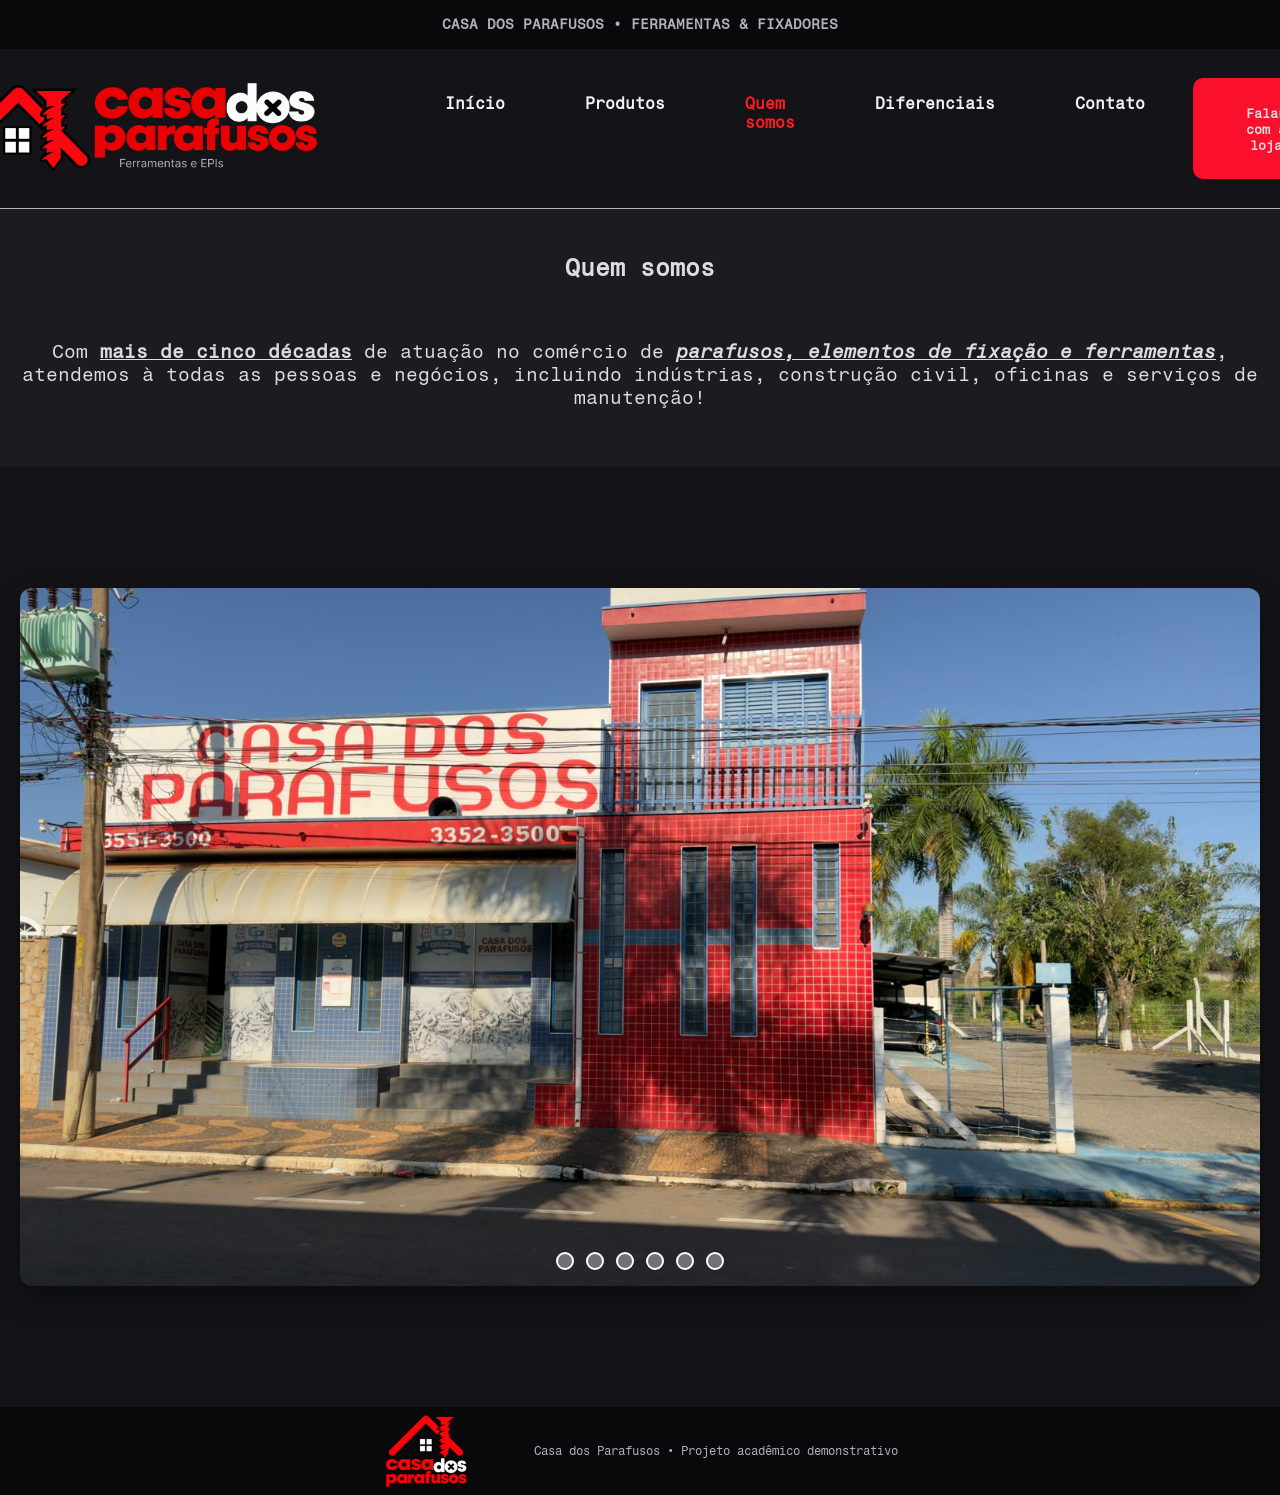
<file: sobre.html>
<!DOCTYPE html>
<html lang="pt-BR">
<head>
    <meta charset="UTF-8">
    <meta name="viewport" content="width=device-width, initial-scale=1.0">
    <title>Casa dos Parafusos</title>
    <link rel="stylesheet" href="css/style.css">
    <link rel="stylesheet" href="https://cdnjs.cloudflare.com/ajax/libs/font-awesome/4.7.0/css/font-awesome.min.css">
    <link rel="preconnect" href="https://fonts.googleapis.com">
    <link rel="preconnect" href="https://fonts.gstatic.com" crossorigin>
    <link href="https://fonts.googleapis.com/css2?family=Fragment+Mono:ital@0;1&display=swap" rel="stylesheet">
</head>
<body>
   <header>
     <div id="head-text">
            <p>CASA DOS PARAFUSOS <span>&#8226;</span> FERRAMENTAS & FIXADORES</p>
    </div>

    <button id="open-sidebar-btn" onclick="openSidebar()">
        <svg xmlns="http://www.w3.org/2000/svg" height="40px" viewBox="0 0 448 512"><!--!Font Awesome Free v7.3.1 by @fontawesome - https://fontawesome.com License - https://fontawesome.com/license/free Copyright 2026 Fonticons, Inc.--><path fill="#ede8e8" d="M0 96C0 78.3 14.3 64 32 64l384 0c17.7 0 32 14.3 32 32s-14.3 32-32 32L32 128C14.3 128 0 113.7 0 96zM0 256c0-17.7 14.3-32 32-32l384 0c17.7 0 32 14.3 32 32s-14.3 32-32 32L32 288c-17.7 0-32-14.3-32-32zM448 416c0 17.7-14.3 32-32 32L32 448c-17.7 0-32-14.3-32-32s14.3-32 32-32l384 0c17.7 0 32 14.3 32 32z"/></svg>
    </button>

     <section id="navbar-section">

        <div id="icone">
            <img class="logo" src="img/logo-header.svg" alt="logo">
        </div>

        <nav id="navbar">
            <div class="navbar">
                <ul>
                    <li>
                        <button id="close-sidebar-btn" onclick="closeSidebar()">
                            <svg xmlns="http://www.w3.org/2000/svg" height="40px" viewBox="0 0 384 512"><!--!Font Awesome Free v7.3.1 by @fontawesome - https://fontawesome.com License - https://fontawesome.com/license/free Copyright 2026 Fonticons, Inc.--><path fill="#ede8e8" d="M55.1 73.4c-12.5-12.5-32.8-12.5-45.3 0s-12.5 32.8 0 45.3L147.2 256 9.9 393.4c-12.5 12.5-12.5 32.8 0 45.3s32.8 12.5 45.3 0L192.5 301.3 329.9 438.6c12.5 12.5 32.8 12.5 45.3 0s12.5-32.8 0-45.3L237.8 256 375.1 118.6c12.5-12.5 12.5-32.8 0-45.3s-32.8-12.5-45.3 0L192.5 210.7 55.1 73.4z"/></svg>
                    </li>
                   <li class="home-li"><a href="/index.html">Início</a></li>
                   <li><a href="/produtos.html">Produtos</a></li>
                   <li><a href="/sobre.html" class="selected">Quem somos</a></li>
                   <li><a href="/diferenciais.html">Diferenciais</a></li>
                   <li><a href="/contato.html">Contato</a></li>
                   <li><button class="botaoAtendimento"><a href="https://wa.me//5519999119765?text=Olá!%20Gostaria%20de%20saber%20mais%20sobre%20a%20Casa%20dos%20Parafusos!">Falar com a loja</a></button></li>
               </ul>
           </div>
       </nav>

       <div id="overlay" onclick="closeSidebar()"></div>

    </section>
   </header>

   <main>

    <section class="quem-somos">
            <div class="section-text">
                <h1>Quem somos</h1>

                <div class="paragrafo-desc">
                    <p>
                        Com <span class="bold-underline">mais de cinco décadas</span> de atuação no comércio de <span class="italic">parafusos, elementos de fixação e ferramentas</span>,
                        atendemos à todas as pessoas e negócios, incluindo indústrias, construção civil, oficinas e serviços de manutenção!
                    </p>
                </div>
            </div>
            
        </section>

     <section class="secao-carrossel">
        
        <div class="carrossel">

            <input type="radio" name="slider" id="slide1">
            <input type="radio" name="slider" id="slide2">
            <input type="radio" name="slider" id="slide3">
            <input type="radio" name="slider" id="slide4">
            <input type="radio" name="slider" id="slide5">
            <input type="radio" name="slider" id="slide6">

            <div class="slides">
                <div class="slide">
                <img src="img/foto_frente.jpeg" alt="Frente">
                </div>
                <div class="slide">
                <img src="img/foto_balcao.jpeg" alt="Balcao">
                </div>
                <div class="slide">
                <img src="img/foto_balcao2.jpeg" alt="Balcao 2">
                </div>
                <div class="slide">
                <img src="img/foto_balcao3.jpeg" alt="Balcao 3">
                </div>
                <div class="slide" id="slide-estoque">
                <img src="img/foto_estoque.jpeg" alt="Estoque">
                </div>
                <div class="slide" id="slide-estoque2">
                <img src="img/foto_estoque2.jpeg" alt="Estoque 2">
                </div>
            </div>

            <div class="navegacao">
                <label for="slide1" aria-label="Foto 1"></label>
                <label for="slide2" aria-label="Foto 2"></label>
                <label for="slide3" aria-label="Foto 3"></label>
                <label for="slide4" aria-label="Foto 4"></label>
                <label for="slide5" aria-label="Foto 5"></label>
                <label for="slide6" aria-label="Foto 6"></label>
            </div>
        </div>
    </section>

   </main>
   
    
    <footer>
        <img src="img/logo-footer.svg" alt="logo-footer">
        <p>Casa dos Parafusos • Projeto acadêmico demonstrativo</p>
     </footer>
<script>
    const navbar = document.getElementById('navbar');

    function openSidebar() {
        navbar.classList.add('show');
    }

    function closeSidebar() {
        navbar.classList.remove('show');
    }

</script>
        
    
</body>
</html>
</file>
<file: css/style.css>
/* index.html */

body {
    margin: 0;
    padding: 0;
    background-color: #141317;
}

#head-text {
        background-color: #09090C;
        padding: 2px;
        position: relative;
    }

#head-text p {
    font-size: 14px;
    font-family: "Fragment Mono", monospace;
    color: #B6B0B9;
    text-align: center;
    font-weight: 600;
}

#navbar-section {
    display: flex;
    justify-content: center;
    border-bottom: 1px solid #B6B0B9;
}

nav {
    background-color: #141317;
    display: flex;
    align-items: center;
}

nav ul {
    list-style: none;
    display: flex;
}

nav .home-li {
    margin-right: auto;
}

nav li {
    display: flex;
    padding-left: 1em;
}

nav a:hover {
    background-color: #ddd;
    color: black;
}

nav a {
    display: flex;
    color: #f2f2f2;
    text-decoration: none;
    padding: 1em 2em;
    transition: background-color 150ms ease;
    font-family: "Fragment Mono", monospace;
    font-weight: bold;
}

.botaoAtendimento {
    display: flex;
    background-color: #FA102C;
    border: none;
    border-radius: 10px;
    transition: background-color 150ms ease;
    font-family: "Fragment Mono", monospace;
    font-weight: bold;
    color: #ddd;
    padding: 1em 2em;
}

.selected {
    color: #fd1d1d;
}

.botaoAtendimento a {
    text-decoration: none;
    color: #ddd;
}

.botaoAtendimento:hover {
    background-color: #ddd;
    cursor: pointer;
}

.botaoAtendimento:hover a {
    color: #09090C;
}

.buttons {
        display: flex;
        gap: 10px;
    }

#open-sidebar-btn {
    display: none;
    background: none;
    border: none;
    padding: 1em;
    margin-left: auto;
    cursor: pointer;
}

#close-sidebar-btn {
    display: none;
    background: none;
    border: none;
    padding: 1em;
    cursor: pointer;
}

#overlay {
    background: rgba(0, 0, 0, 0.5);
    position: fixed;
    inset: 0;
    z-index: 9;
    display: none;
}

.bg-hero-img {
    background-color: black;
    opacity: 0.5;
    display: flex;
    justify-content: center;
    width: 100%;
    height: 50%;
    position: relative;
}

.hero-text {
    position: absolute;
    top: 45%;
    left: 15%;
    font-family: "Fragment Mono", monospace;
    
}

.hero-text h3 {
    color: #e94c5e;
    padding-bottom: 2em;
    font-size: 14px;
}

.hero-text .text-white {
    color: #ddd;
}

.hero-text .text-red {
    color: #FA102C;
    padding-bottom: 1em;
}

.hero-text p {
    color: #ddd;
    padding-bottom: 2em;
}

.hero-text button {
    text-decoration: none;
    padding: 1em 2em;
}

.botao {
    background-color: #30252A;
    color: #ddd;
    border: none;
    border-radius: 10px;
    font-family: "Fragment Mono", monospace;
    font-weight: bold;
}

.botao a {
    text-decoration: none;
    color: #ddd;
}

.botao:hover a {
    color: #09090C;
}

.botao:hover {
    background-color: #ddd;
    color: #09090C;
    cursor: pointer;
}

.products-type {
    background-color: #101015;
    width: 100%;
    height: 100%;
    font-family: "Fragment Mono", monospace;
    padding-top: 2em;
    padding-bottom: 2em;
    position: relative;
}

.products-type .section-text {
    padding-left: 15%;
}

.products-type h3 {
    color: #e94c5e;
    padding-bottom: 1em;
    font-size: 14px;
}

.products-type h1 {
    color: #ddd;
}

.cards-products {
    display: flex;
    justify-content: center;
}

.card {
    width: 15rem;
    background-color: #1C1B21;
    border-radius: 10px;
    border-style: solid;
    border-width: 2px;
    border-color: #39343B;
    padding: 2px 16px;
    margin-right: 1em;
}

.card p {
    font-size: 30px;
    color: #ddd;
    
}

.products-high {
    background-color: #16151A;
    width: 100%;
    height: 100%;
    font-family: "Fragment Mono", monospace;
    padding-top: 2em;
    padding-bottom: 2em;
    position: relative;
}

.products-high .section-text {
    padding-left: 15%;
}

.products-high h1 {
    color: #ddd;
}

.card-high {
    width: 15rem;
    background-color: #1C1B21;
    border-radius: 10px;
    border-style: solid;
    border-width: 2px;
    border-color: #39343B;
    padding: 2px 16px;
    margin-right: 1em;
}

.card-high:hover {
    transition: 0.3s;
    box-shadow: 0 4px 8px 0 #7a707e;
}

.card-high p {
    font-weight: bold;
    color: #ddd;
}

.card-high .desc {
    font-weight: 400;
    font-size: small;
    color: #B6B0B9;
}

.product-category {
    background-color: #30252A;
    color: #ddd;
    border: none;
    border-radius: 10px;
    font-family: "Fragment Mono", monospace;
    font-weight: bold;
    padding: 0.3em 1em;
    text-align: center;
}

.products-high button {
    margin-bottom: 2em;
}

.contato-footer {
    display: flex;
    background-color: #67091A;
    width: 100%;
    height: 100%;
    font-family: "Fragment Mono", monospace;
    padding-top: 2em;
    padding-bottom: 2em;
    position: relative;
}

.contato-footer h1 {
    color: #ddd;
}

.contato-footer h3 {
    color: #a09fa0;
    font-size: 14px;
}

.contato-footer .contato-desc {
    padding-bottom: 1em;
}

.contato-footer .section-text .botaoInstagram {
    margin-top: 1em;
}

.contato-footer .section-text {
    padding-bottom: 2em;
    padding-left: 15%;
}

.contato-card {
    width: 18rem;
    display: flex;
    background-color: #1C1B21;
    border-radius: 10px;
    border: none;
    border-width: 2px;
    padding: 2px 16px;
    margin-left: 10em;
    flex-direction: column;
    justify-content: center;
    align-items: center;
    overflow: hidden;
}

.contato-card h2 {
    color: #ddd;
    font-size: 16px;
}

.contato-card p {
    padding-top: 4px;
    color: #ddd;
    font-size: 12px;
    font-weight: bold;
}

.contato-card a {
    text-decoration: none;
}

.contato-card .localizacao {
    display: flex;
    flex-direction: column;
    position: absolute;
    top: 25%;
    z-index: 10;
    justify-content: center;
    align-items: center;
    padding-left: 1em;
}

.contato-card-img {
    display: flex;
    width: 100%;
    height: 100%;
    position: relative;

}

.img-overlay {
    display: flex;
    justify-content: center;
    width: 100%;
    height: 100%;
    display: block;
    position: absolute;
    background-color: black;
    opacity: 0.5;
}

.contato-card img {
    width: 100%;
    height: 100%;
    object-fit: cover;
}

footer {
    background-color: #09090C;
    display: flex;
    justify-content: center;
    align-items: center;
}

footer img {
    padding-right: 4em;
}

footer p {
    font-family: "Fragment Mono", monospace;
    font-size: 12px;
    font-weight: 400;
    color: #B6B0B9;
}

/* produtos.html */

.products-catalog {
    background-color: #16151A;
    width: 100%;
    height: 100%;
    font-family: "Fragment Mono", monospace;
    padding-top: 2em;
    padding-bottom: 2em;
    position: relative;
}

.products-catalog h1 {
    color: #ddd;
    text-align: center;
}

.products-catalog .section-text {
    padding-bottom: 20px;
}

.products-catalog .cards-products {
    display: grid;
    grid-template-rows: auto auto auto;
    grid-auto-flow: column;
    gap: 1em;
    align-content: center;
    justify-items: center;
    
}

.products-catalog .cards-products .img-container {
    display: flex;
    max-width: 250px;
    max-height: 250px;
    overflow: hidden;
    height: 250px;
}

.products-catalog .cards-products .img-container img {
    width: 100%;
    object-fit: none;
}

.products-catalog .cards-products .product-card .buttons {
    display: flex;
    flex-direction: column;
}

.products-catalog .cards-products .product-card .botaoAtendimento {
    display: flex;
    justify-content: center;
    align-items: center;
    background-color: #088138;
}

.products-catalog .cards-products .product-card .botaoAtendimento:hover {
    background-color: #ddd;
}

.botaoEmail {
    display: inline-flex;
    justify-content: center;
    align-items: center;
    background-color: #fa5a10;
    border: none;
    border-radius: 10px;
    transition: background-color 150ms ease;
    font-family: "Fragment Mono", monospace;
    font-weight: bold;
    color: #ddd;
    padding: 1em 2em;
    margin-left: auto;
    margin-right: auto;
}

.botaoInstagram {
    display: inline-flex;
    justify-content: center;
    align-items: center;
    background: linear-gradient(to right,#833ab4,#fd1d1d,#fcb045);
    border: none;
    border-radius: 10px;
    transition: background-color 150ms ease;
    font-family: "Fragment Mono", monospace;
    font-weight: bold;
    color: #ddd;
    padding: 1em 2em;
    margin-left: auto;
    margin-right: auto;
}

.botaoInstagram:hover {
    cursor: pointer;
    background: #ddd;
}

.botaoInstagram a {
    text-decoration: none;
    color: #ddd;
}

.botaoInstagram:hover a {
    color: #09090C;
}

.botaoInstagram:hover svg path {
    fill: rgb(28, 28, 28);
}

.botaoEmail:hover {
    cursor: pointer;
    background-color: #ddd;
    color: #09090C;
}

.botaoEmail a {
    text-decoration: none;
    color: #ddd;
}

.botaoEmail:hover a {
    color: #09090C;
}

.botaoEmail svg {
    padding-left: 10px;
}

.botaoEmail:hover svg path {
    fill: rgb(28, 28, 28);
}

.product-card {
    width: 15rem;
    background-color: #1C1B21;
    border-radius: 10px;
    border-style: solid;
    border-width: 2px;
    border-color: #39343B;
    padding: 2px 16px;
    margin-right: 1em;
    padding-bottom: 1em;
}

.product-card p {
    text-align: center;
    color: #B6B0B9;
}

.product-card .botaoAtendimento {
    margin-left: auto;
    margin-right: auto;
}

/* sobre.html */

.quem-somos .section-text{
    display: flex;
    flex-direction: column;
    justify-content: center;
    align-items: center;
    font-family: "Fragment Mono", monospace;
    font-weight: bold;
    background-color: #1C1B21;
}

.quem-somos h1{
    color: #ddd;
    padding-top: 1em;
}

.quem-somos p{
    color: #ddd;
    padding-top: 1em;
    font-size: larger;
    font-weight: 300;
    text-align: center;
    padding-bottom: 2em;
}

.quem-somos .bold-underline {
    font-weight: bold;
    text-decoration: underline;
}

.quem-somos .italic {
    font-weight: bold;
    font-style: italic;
    text-decoration: underline;
}

.secao-carrossel {
    display: flex;
    flex-direction: column;
    justify-content: center;
    align-items: center;
    min-height: 100vh;
    padding: 20px;
}

.horarios {
    display: flex;
    flex-direction: column;
    justify-content: center;
    align-items: center;
}

.horarios .section-text {
    display: flex;
    flex-direction: column;
    font-family: "Fragment Mono", monospace;
    font-weight: bold;
}

.horarios .section-text h2 {
    color: #ddd;
    padding-top: 2em;
}

.horarios .section-text .dias-horarios {
    display: flex;
    flex-direction: column;
    align-items: center;
    padding-top: 5%;
    padding-bottom: 10%;
}

.horarios .section-text .horario .dia {
    text-decoration: underline;
    font-style: italic;
    padding-bottom: 1em;
}

.horarios .section-text .horario p {
    color: #ddd;
    display: flex;
    justify-content: center;
    gap: 2em;
    padding-bottom: 2em;
}

/* difenciais.html */

.diferencial .section-text {
    display: flex;
    flex-direction: column;
    justify-content: center;
    align-items: center;
    font-family: "Fragment Mono", monospace;
    font-weight: bold;
    background-color: #1C1B21;
}

.diferencial h1 {
    color: #ddd;
    padding-top: 1em;
}

.diff-div {
    display: grid;
    grid-template-rows: auto;
    grid-template-columns: auto;
    justify-content: center;
    background: linear-gradient(to right, #cf0b22, #67091A);
    min-height: 100vh;
    width: 80%;
    margin-bottom: 2em;
    border-radius: 10px;
}


.quality {
    grid-column: 1;
    grid-row: 1;
    display: flex;
    justify-content: space-evenly;
    align-items: center;
    padding-top: 4em;
    gap: 1em;
}


.quality h3 {
    color: #ddd;
    text-align: center;
    padding-right: 4em;
    padding-bottom: 2em;
}

.price {
    grid-column: 1;
    display: flex;
    justify-content: space-evenly;
    align-items: center;
    padding-top: 4em;
    padding-bottom: 2em;
}

.price h3 {
    color: #ddd;
    text-align: center;
    padding-right: 4em;
}

.customer-service {
    grid-column: 1;
    display: flex;
    justify-content: space-evenly;
    align-items: center;
    padding-top: 2em;
    padding-bottom: 4em;
}

.customer-service h3 {
    color: #ddd;
    text-align: center;
    padding-right: 4em;
}

.div-line {
    padding-top: 2em;
    margin-left: auto;
    margin-right: auto;
    width: 100%;
    border-bottom: 1px solid #d6d5d5;
}

/* Container principal do carrossel */
.carrossel {
    position: relative;
    width: 100%;
    max-width: 1260px;
    aspect-ratio: 16 / 9;
    overflow: hidden;
    border-radius: 12px;
    box-shadow: 0 12px 30px rgba(0, 0, 0, 0.45);
}

/* Esconde os inputs de controle */
.carrossel input[type="radio"] {
    display: none;
}

/* Faixa que contém todas as imagens lado a lado */
.slides {
    display: flex;
    width: 400%; /* 100% para cada uma das 4 imagens */
    height: 100%;
    transition: transform 0.6s ease-in-out;
    animation: passarSlides 16s infinite;
}

/* Pausa a passagem automática ao passar o mouse */
.carrossel:hover .slides {
    animation-play-state: paused;
}

/* Cada slide individual */
.slide {
    width: 25%; /* 100% dividido por 4 slides */
    height: 100%;
    flex-shrink: 0;
}

.slide img {
    width: 100%;
    height: 100%;
    object-fit: contain;
    display: block;
}

#slide-estoque img {
    object-fit: cover;
}

#slide-estoque2 img {
    object-fit: cover;
}

/* Botões de navegação inferiores */
.navegacao {
    position: absolute;
    bottom: 16px;
    left: 50%;
    transform: translateX(-50%);
    display: flex;
    gap: 12px;
    z-index: 10;
}

.navegacao label {
    width: 14px;
    height: 14px;
    border-radius: 50%;
    border: 2px solid #ffffff;
    background-color: rgba(255, 255, 255, 0.35);
    cursor: pointer;
    transition: background-color 0.3s, transform 0.3s;
}

.navegacao label:hover {
    background-color: rgba(255, 255, 255, 0.8);
}

/* Seleção manual: pausa a animação automática e vai para a foto escolhida */
#slide1:checked ~ .slides {
    animation: none;
    transform: translateX(0%);
}

#slide2:checked ~ .slides {
    animation: none;
    transform: translateX(-25%);
}

#slide3:checked ~ .slides {
    animation: none;
    transform: translateX(-50%);
}

#slide4:checked ~ .slides {
    animation: none;
    transform: translateX(-75%);
}

#slide5:checked ~ .slides {
    animation: none;
    transform: translateX(-100%);
}

#slide6:checked ~ .slides {
    animation: none;
    transform: translateX(-125%);
}

/* Destaque no botão selecionado */
#slide1:checked ~ .navegacao label[for="slide1"],
#slide2:checked ~ .navegacao label[for="slide2"],
#slide3:checked ~ .navegacao label[for="slide3"],
#slide4:checked ~ .navegacao label[for="slide4"] {
    background-color: #ffffff;
    transform: scale(1.25);
}

/* Animação automática (4 segundos por foto) */
@keyframes passarSlides {
    0%, 20%   { transform: translateX(0%); }
    25%, 45%  { transform: translateX(-25%); }
    50%, 70%  { transform: translateX(-50%); }
    75%, 95%  { transform: translateX(-75%); }
    100%      { transform: translateX(0%); }
}

/* contato.html */

.contato .section-text {
    display: flex;
    flex-direction: column;
    justify-content: center;
    align-items: center;
    font-family: "Fragment Mono", monospace;
    font-weight: bold;
}

.contato .section-text h1 {
    color: #ddd;
    margin-top: 2em;
}

.card-contato {
    display: grid;
    grid-template-rows: auto;
    grid-template-columns: auto;
    justify-content: center;
    background: linear-gradient(to right, #cf0b22, #67091A);
    min-height: 80vh;
    width: 80%;
    margin-bottom: 2em;
    border-radius: 10px;
    padding-top: 4em;
}


.card-contato h2 {
    text-align: center;
    color: #ddd;
    padding-bottom: 1em;
}

.whatsapp {
    display: flex;
    flex-direction: column;
    justify-content: center;
    align-items: center;
}

.whatsapp .botaoAtendimento {
    background-color: #088138;
}

.whatsapp .botaoAtendimento:hover {
    background-color: #ddd;
}

.email {
    display: flex;
    flex-direction: column;
}

.instagram {
    display: flex;
    flex-direction: column;
    padding-bottom: 2em;
}

/* responsividade */

@media (max-width: 800px) {
    
    #open-sidebar-btn, #close-sidebar-btn {
        display: block;
    }
    
    #head-text {
        background-color: #09090C;
    }

    #head-text p {
        font-size: 10px;
        font-family: "Fragment Mono", monospace;
        color: #B6B0B9;
        text-align: center;
    }

    #icone {
        display: flex;
    }

    #icone img {
        width: 20em;
    }

    nav {
        position: fixed;
        top: 0;
        right: -100%;
        height: 100vh;
        width: min(15em, 100%);
        z-index: 10;
        border-left: 1px solid #B6B0B9;
        transition: right 300ms ease-out;
    }

    nav.show {
        right: 0;
    }

    nav.show ~ #overlay {
        display: block;
    }

    nav ul {
        width: 80%;
        flex-direction: column;
    }

    nav .home-li {
        margin-right: unset;
    }

    nav a {
        width: 100%;
        padding-left: 2.5em;
    }

    .bg-hero-img {
        height: 100vh;
        opacity: 0.3;
    }

    .hero-text {
        right: 15%;
        text-align: center;
    }

    .hero-text h3 {
        font-size: medium;
    }

    .hero-text h1 {
        font-size: 24px;
    }

    .hero-text p {
        font-size: small;
    }

    .hero-text .buttons {
        display: flex;
    }

    .buttons {
        display: block;
    }

    .buttons .botaoAtendimento {
        padding: 1em 1em;
    }

    .botao {
        margin-left: 1em;
    }

    .products-type {
        margin: auto;
    }

    .cards-products {
        display: flex;
        flex-direction: column;
        row-gap: 10px;
        align-items: center;
        margin-left: 20px;
    }

    footer img{
        padding-right: 1em;
        padding-left: 2em;
    }

    .card-high {
        display: flex;
        flex-direction: column;
        align-items: center;
    }

    .contato-footer {
        display: flex;
        flex-direction: column;
        text-align: center;
    }

    .contato-footer .section-text {
        padding-right: 15%;
    }

    .contato-footer h1 {
        font-size: 30px;
        margin-left: auto;
        margin-right: auto;
    }

    .contato-footer h3 {
        margin-left: auto;
        margin-right: auto;
    }

    .contato-footer button {
        margin-left: auto;
        margin-right: auto;
    }

    .contato-card {
        margin-left: auto;
        margin-right: auto;
        height: 30vh;
    }

    .products-catalog .cards-products {
        display: flex;
        flex-direction: column;
    }

    .quem-somos .section-text .paragrafo-desc{
        width: 80%;
    }

    .quem-somos .section-text p {
        text-align: justify;
        font-weight: 500;
    }

    .carrossel {
        aspect-ratio: unset;
    }

    .slide {
        height: unset;
    }

    .slide img {
        width: 100%;
        height: 100%;
        object-fit: cover;
    }

    .horarios .section-text h2 {
        text-align: center;
    }

    .horarios .section-text .dias-horarios p {
        font-size: small;
    }

    .quality {
        display: flex;
        flex-direction: column;
    }

    .quality h3 {
        font-size: medium;
        padding-left: 4em;
        padding-right: auto;
    }

    .icon-svg svg{
        width: 80px;
        height: 80px;
    }

    .price {
        display: flex;
        flex-direction: column;
    }

    .price h3 {
        font-size: medium;
        padding-left: 4em;
        padding-right: auto;
    }

    .price .icon-svg svg {
        padding-top: 2em;
    }

    .customer-service {
        display: flex;
        flex-direction: column;
    }

    .customer-service h3 {
        font-size: medium;
        padding-left: 4em;
        padding-right: auto;
    }

    .customer-service .icon-svg svg {
        padding-top: 2em;
    }

    .div-line {
        width: 80%;
    }

    .card-contato {
        display: flex;
        flex-direction: column;
        justify-content: center;
        align-items: center;
    }

    .card-contato h2 {
        font-size: 16px;
    }

    .card-contato h3 {
        font-size: 12px;
    }

    .card-contato button {
        width: 80%;
    }
}

@media (width >= 320) {
    
}
</file>
